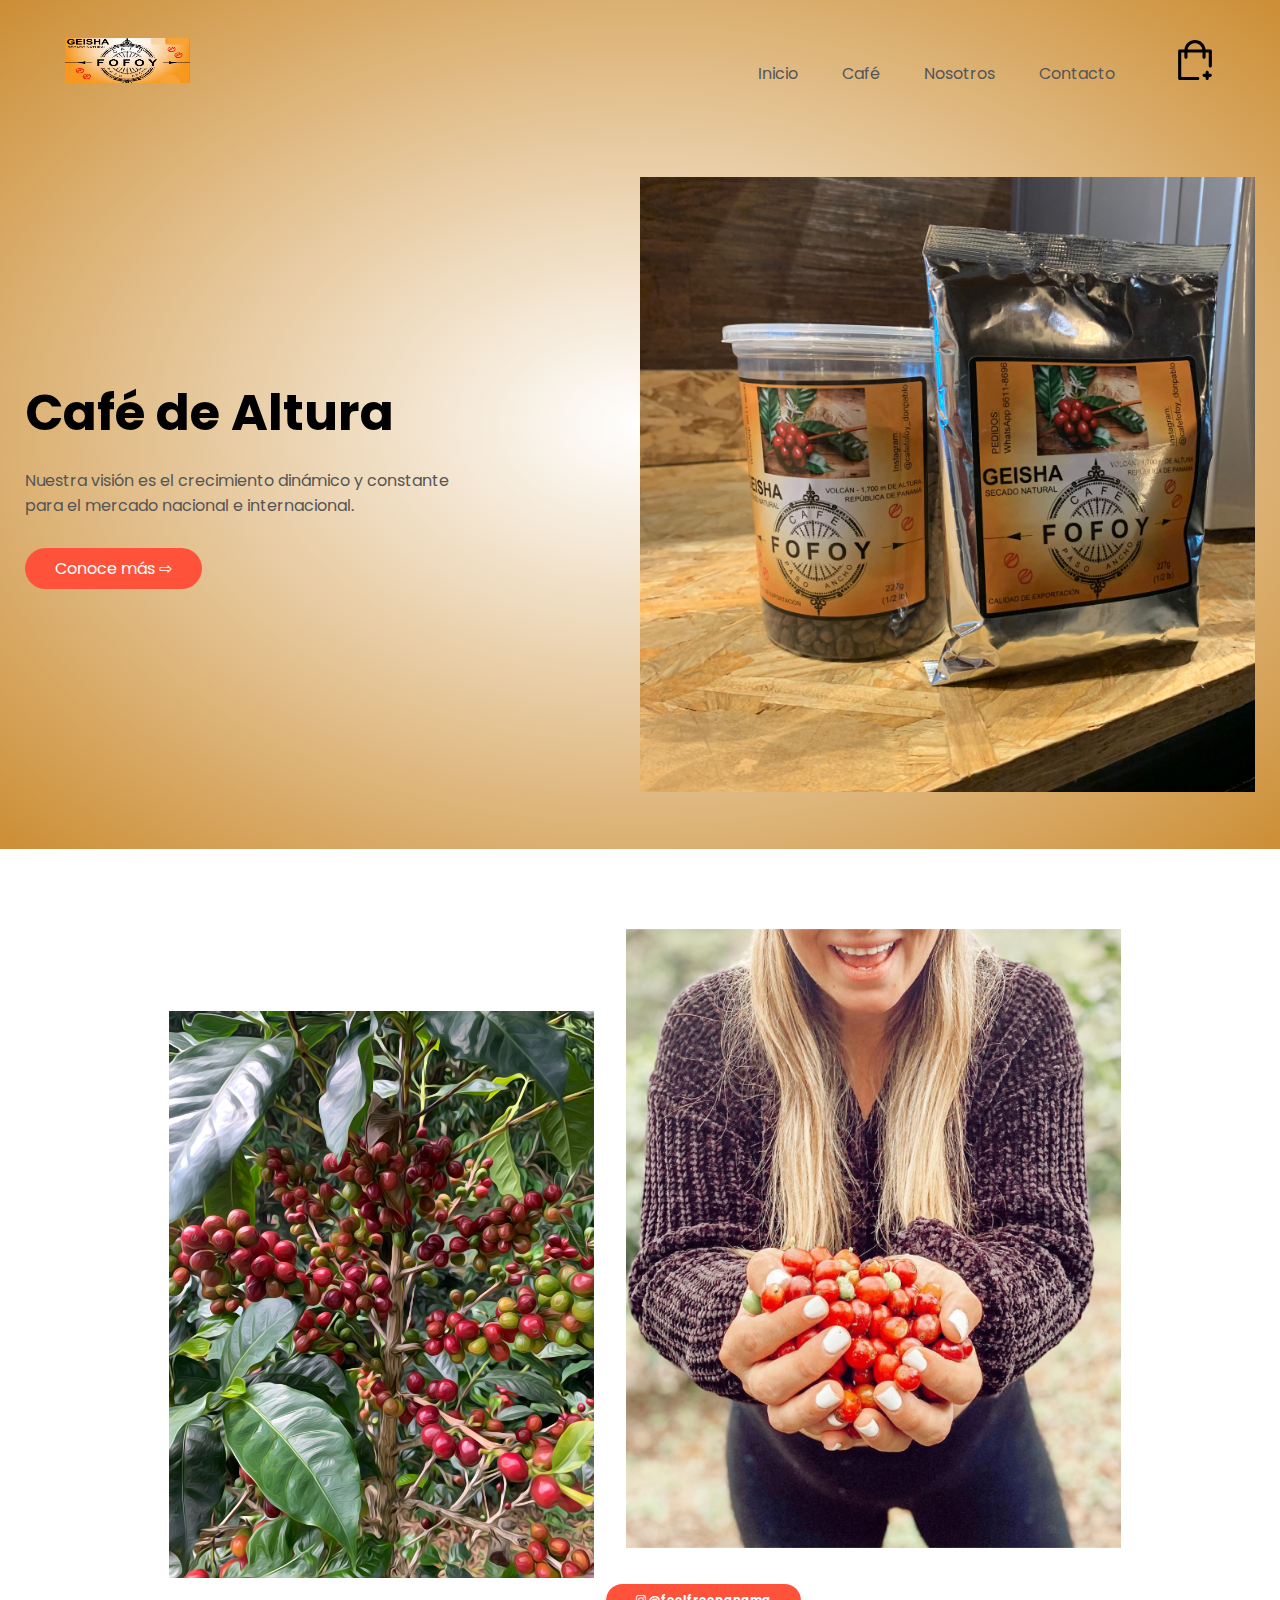
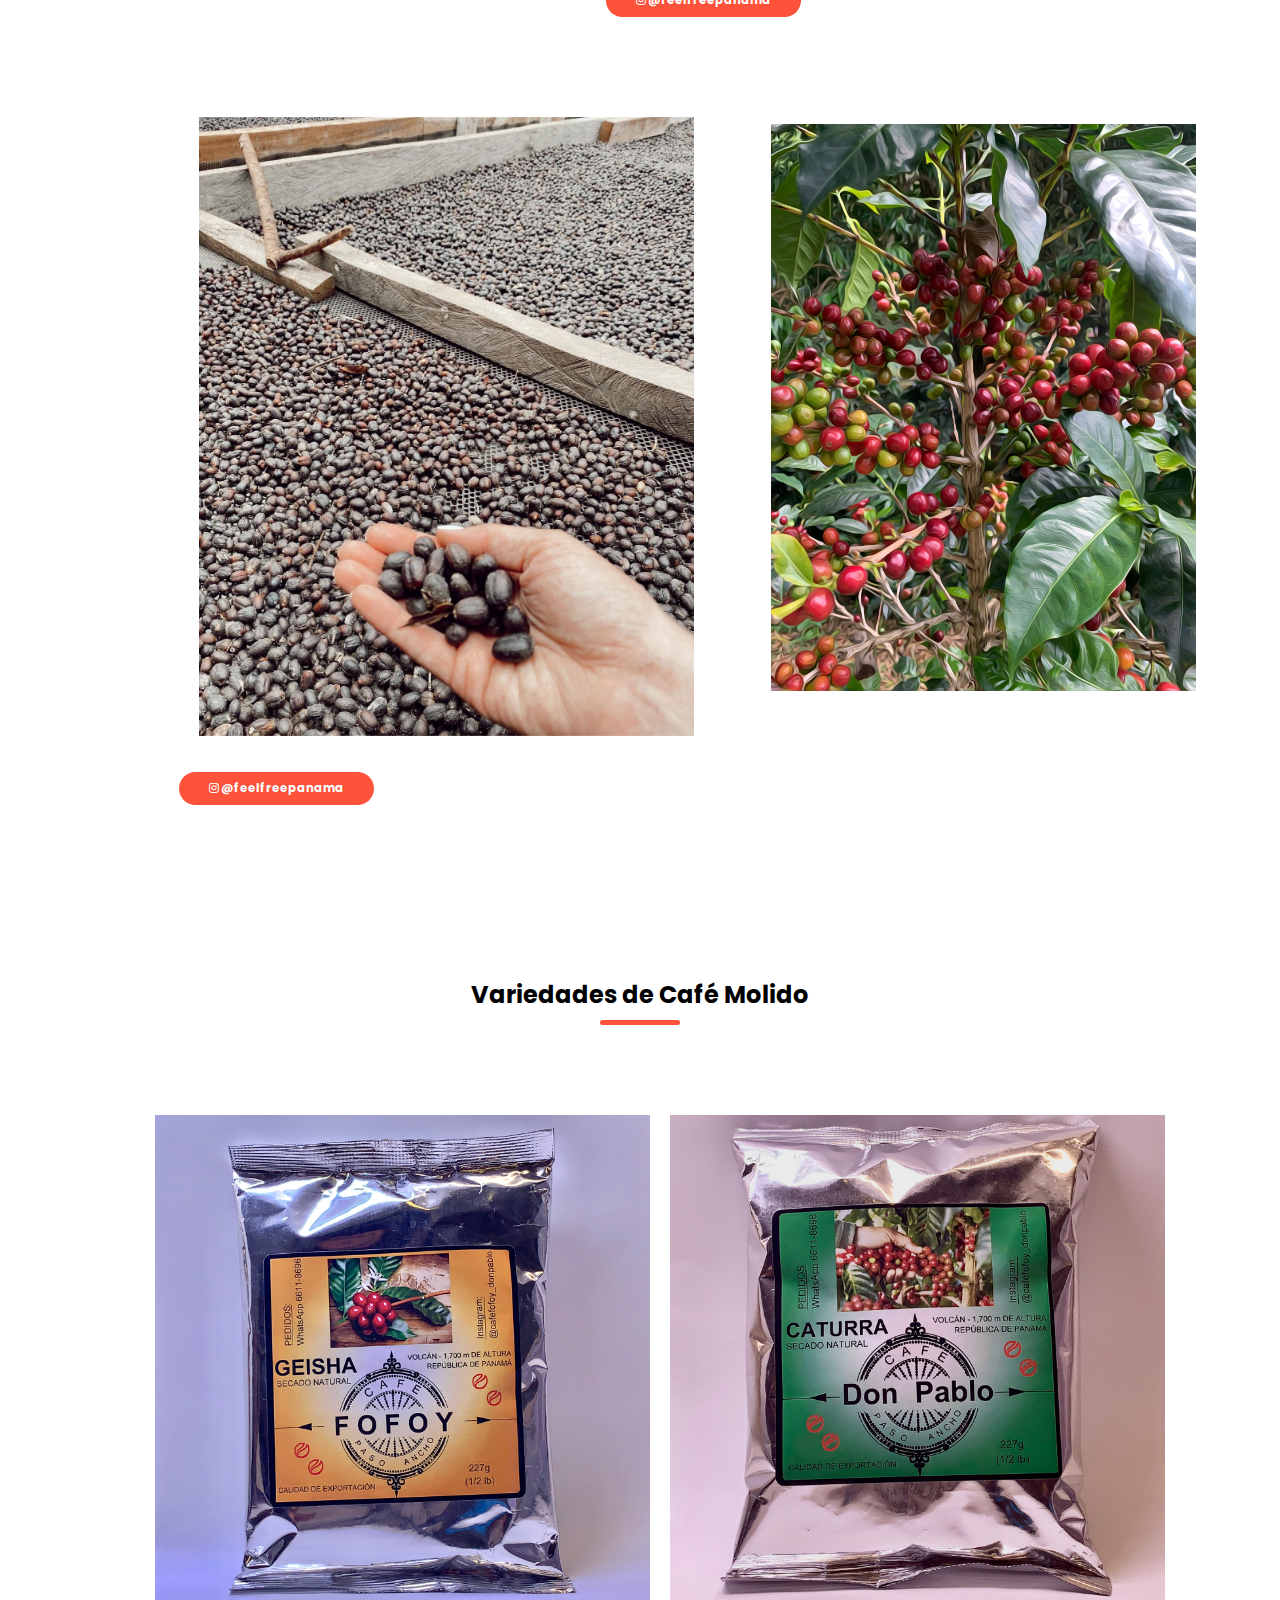
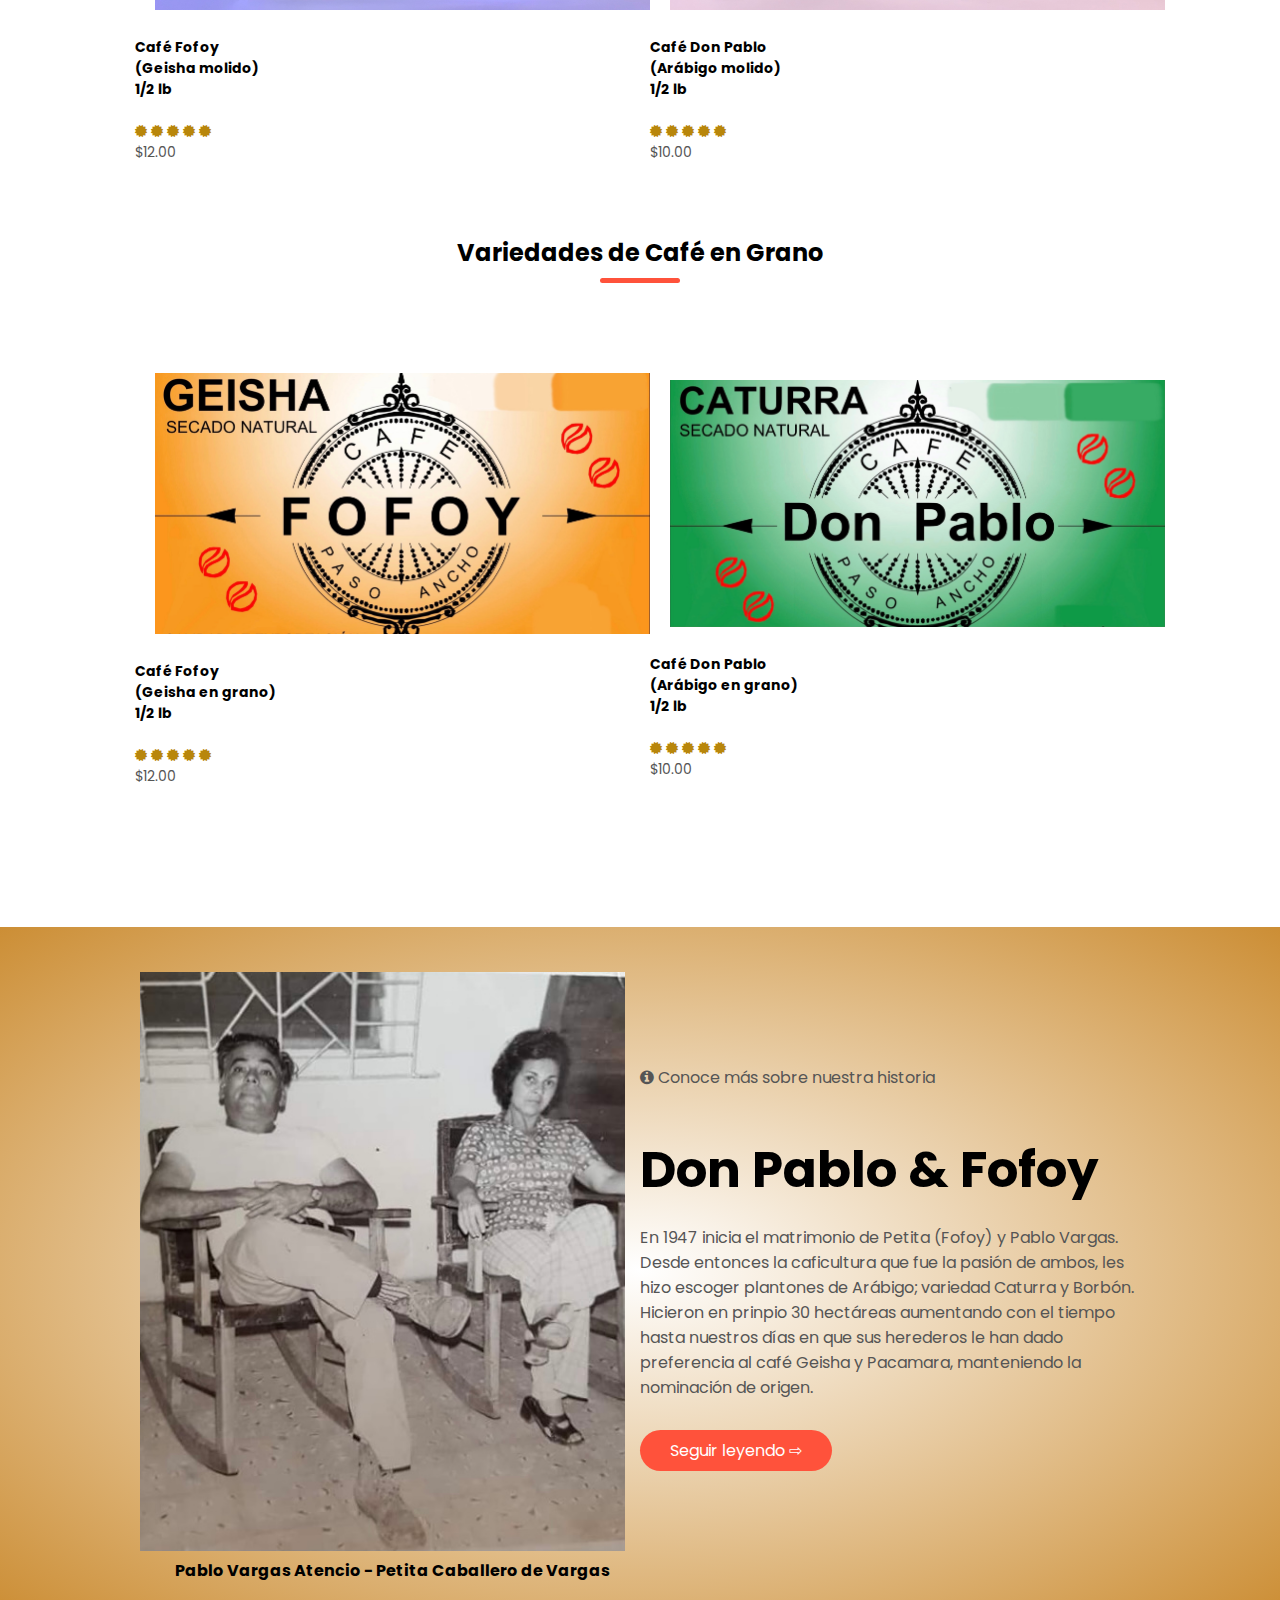
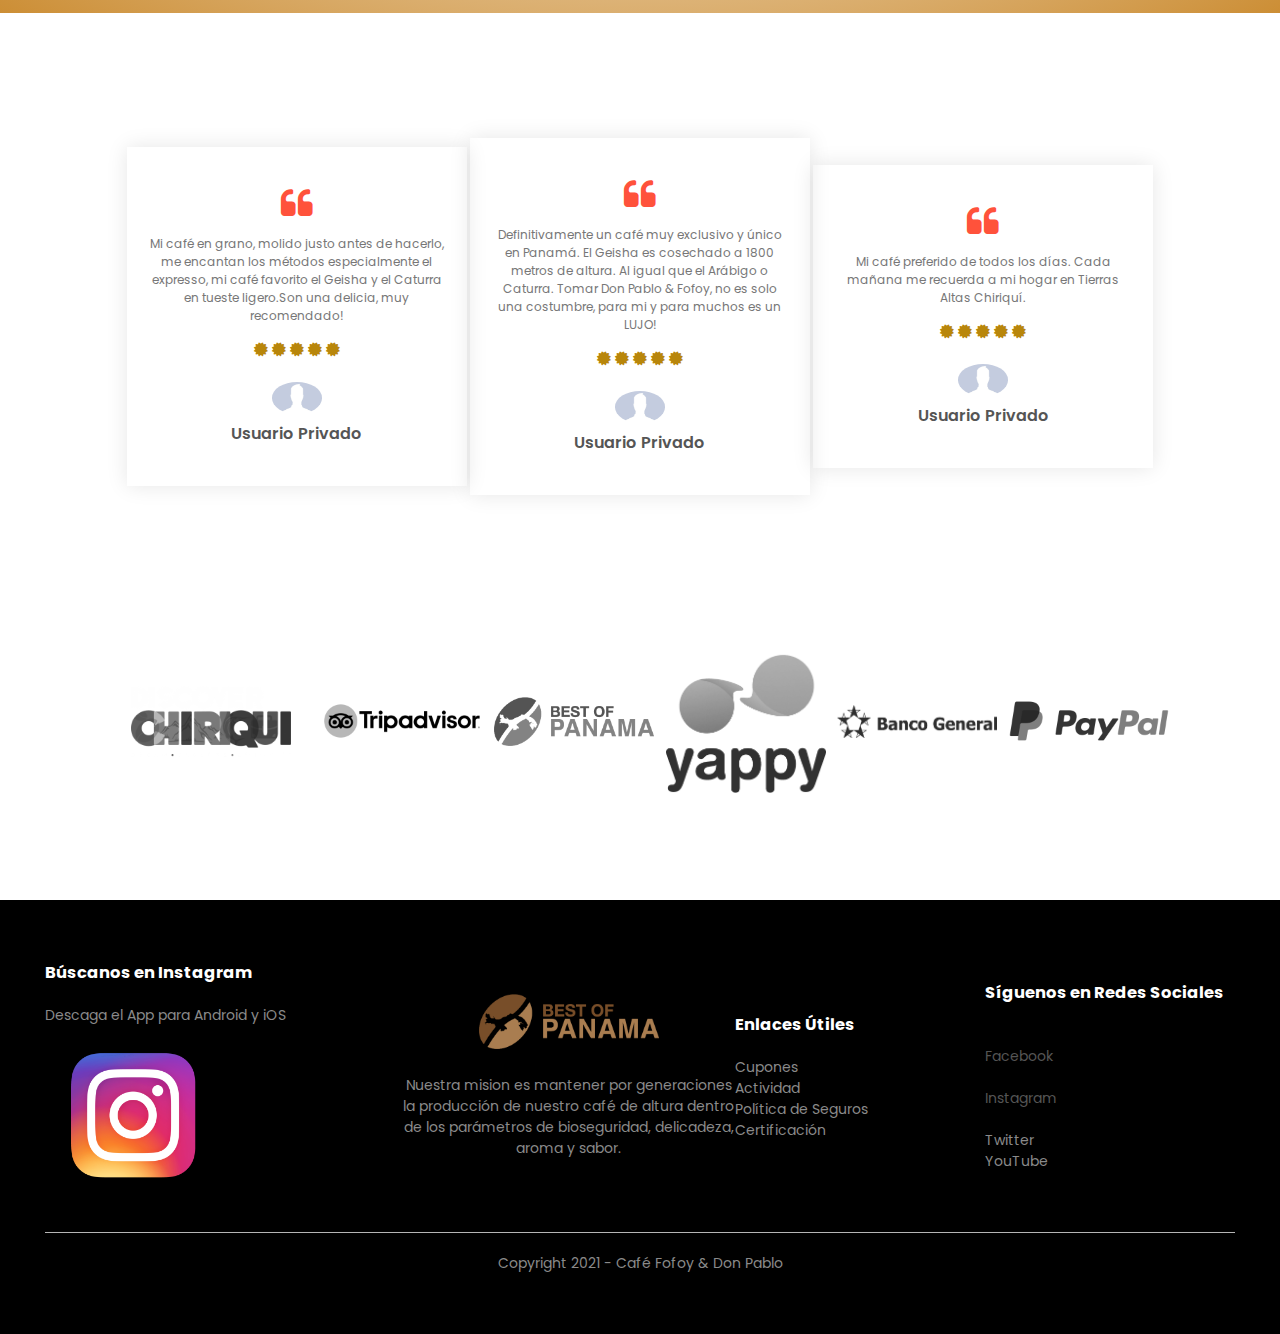
<file: index.html>
<!DOCTYPE html>
<html lang="es">
<head>
    <meta charset="UTF-8">
    <meta name="viewport" content="width=device-width, initial-scale=1.0">
    <title>Café Fofoy & Don Pablo | Secado Natural</title>
    <link rel="stylesheet" href="style.css">
    <link rel="preconnect" href="https://fonts.gstatic.com">
    <link rel="preconnect" href="https://fonts.gstatic.com">
    <link href="https://fonts.googleapis.com/css2?family=Poppins:wght@300;400;500;600;700&display=swap" rel="stylesheet">
    <link rel="stylesheet" href="https://stackpath.bootstrapcdn.com/font-awesome/4.7.0/css/font-awesome.min.css">
</head>
<body>


<div class="header">
    <div class="container">
        <div class="navbar">
            <div class="logo">
                <a href="index.html"><img src="images/logo fofoy.jpg" width="125px" height="45px"></a>
            </div>
            <nav>
                <ul id="MenuItems">
                    <li>
                        <a href="index.html">Inicio</a>
                        <a href="cafe.html">Café</a>
                        <a href="nosotros.html">Nosotros</a>
                        <a href="contacto.html">Contacto</a>
                    </li>
                </ul>
            </nav>
            <a href="cafe.html"><img src="images/cart.svg" width="40px" height="40px"></a>
            <img src="images/menu.png" width="30px" class="menu-icon" 
            onclick="menutoggle()">
        </div>
        <div class="row">
            <div class="col-2">
                <h1>Café de Altura</h1>
                <p>Nuestra visión es el crecimiento dinámico y constante <br> para el mercado nacional e internacional.</p>
                <a href="nosotros.html" class="btn">Conoce más &#8680;</a>
            </div>
            <div class="col-2">
                <img src="images/foto geisha molido y en grano.jpg" alt="">
            </div>
        </div>
    </div>
</div>

<!--------- featured categories --------->
    <div class="categories">
        <div class="small-container">
            <div class="row">
                <div class="col-3">
                    <img src="images/cafe distorcionado.JPG" alt="">
                </div>
                <div class="col-4">
                    <a href="https://www.instagram.com/feelfreepanama/"><img src="images/greta1.JPG" alt=""></a>
                    <a href="https://www.instagram.com/feelfreepanama/" class="btn"><h5><i class="fa fa-instagram" aria-hidden="true"></i> @feelfreepanama</h5></a>
                </div>
                <div class="col-4">
                    <a href="https://www.instagram.com/feelfreepanama/"><img src="images/mano greta.JPG" alt=""></a>
                    <a href="https://www.instagram.com/feelfreepanama/" class="btn"><h5><i class="fa fa-instagram" aria-hidden="true"></i> @feelfreepanama</h5></a>
                </div>
                <div class="col-3-1">
                    <img src="images/cafe distorcionado alreves.jpg" alt="">
                </div>
            </div>
        </div>
    </div>
<!--------- featured products --------->
    <div class="small-container">
        <h2 class="tittle">Variedades de Café Molido</h2>
        <div class="row">
            <div class="col-4">
                <a href="detalles-del-geisha.html"><img src="images/cafe geisha molido media libra.jpg" alt=""></a>
                <a href="detalles-del-geisha.html"><h4>Café Fofoy <br>(Geisha molido) <br>1/2 lb</h4></a>
                <div class="rating">
                    <i class="fa fa-certificate" style="color: darkgoldenrod;"></i>
                    <i class="fa fa-certificate" style="color: darkgoldenrod;"></i>
                    <i class="fa fa-certificate" style="color: darkgoldenrod;"></i>
                    <i class="fa fa-certificate" style="color: darkgoldenrod;"></i>
                    <i class="fa fa-certificate" style="color: darkgoldenrod;"></i>
                </div>
                <p>$12.00</p>
            </div>
            <div class="col-4">
                <a href="detalles-del-caturra.html"><img src="images/cafe caturra molido media libra.jpg" alt=""></a>
                <a href="detalles-del-caturra.html"><h4>Café Don Pablo <br>(Arábigo molido) <br>1/2 lb</h4></a>
                <div class="rating">
                    <i class="fa fa-certificate" style="color: darkgoldenrod;"></i>
                    <i class="fa fa-certificate" style="color: darkgoldenrod;"></i>
                    <i class="fa fa-certificate" style="color: darkgoldenrod;"></i>
                    <i class="fa fa-certificate" style="color: darkgoldenrod;"></i>
                    <i class="fa fa-certificate" style="color: darkgoldenrod;"></i>
                </div>
                <p>$10.00</p>
            </div>
        </div>
        <h2 class="tittle">Variedades de Café en Grano</h2>
        <div class="row">
            <div class="col-4">
                <a href="detalles-del-geisha.html"><img src="images/logo fofoy.jpg" alt=""></a>
                <a href="detalles-del-geisha.html"><h4>Café Fofoy <br>(Geisha en grano) <br>1/2 lb</h4></a>
                <div class="rating">
                    <i class="fa fa-certificate" style="color: darkgoldenrod;"></i>
                    <i class="fa fa-certificate" style="color: darkgoldenrod;"></i>
                    <i class="fa fa-certificate" style="color: darkgoldenrod;"></i>
                    <i class="fa fa-certificate" style="color: darkgoldenrod;"></i>
                    <i class="fa fa-certificate" style="color: darkgoldenrod;"></i>
                </div>
                <p>$12.00</p>
            </div>
            <div class="col-4">
                <a href="detalles-del-caturra.html"><img src="images/logo donpablo.jpg" alt=""></a>
                <a href="detalles-del-caturra.html"><h4>Café Don Pablo <br>(Arábigo en grano) <br>1/2 lb</h4></a>
                <div class="rating">
                    <i class="fa fa-certificate" style="color: darkgoldenrod;"></i>
                    <i class="fa fa-certificate" style="color: darkgoldenrod;"></i>
                    <i class="fa fa-certificate" style="color: darkgoldenrod;"></i>
                    <i class="fa fa-certificate" style="color: darkgoldenrod;"></i>
                    <i class="fa fa-certificate" style="color: darkgoldenrod;"></i>
                </div>
                <p>$10.00</p>
            </div>
    </div>
</div>
<!--------- offer --------->
    <div class="offer">
        <div class="small-container">
            <div class="row">
                <div class="col-2">
                    <img src="images/fofoy-donpablo.jpg" alt="geisha panama" class="offer-img"><h4>Pablo Vargas Atencio - Petita Caballero de Vargas</h4>
                </div>
                <div class="col-2">
                    <a href="nosotros.html"><p><i class="fa fa-info-circle" aria-hidden="true"></i> Conoce más sobre nuestra historia</p></a>
                    <h1>Don Pablo & Fofoy</h1>
                    <medium class="small">En 1947 inicia el matrimonio de Petita (Fofoy) y Pablo Vargas. Desde entonces la caficultura que fue la pasión de ambos, les hizo escoger plantones de Arábigo; variedad Caturra y Borbón. Hicieron en prinpio 30 hectáreas aumentando con el tiempo hasta nuestros días en que sus herederos le han dado preferencia al café Geisha y Pacamara, manteniendo la nominación de origen.</medium>
                    <br><a href="nosotros.html" class="btn">Seguir leyendo &#8680; </a>    
                </div>
            </div>
        </div>
    </div>

<!--------- testimonial --------->
    <div class="testimonial">
        <a href="contacto.html"><div class="small-container">
            <div class="row">
                <div class="col-3">
                    <i class="fa fa-quote-left"></i>
                    <p>Mi café en grano, molido justo antes de hacerlo, me encantan los métodos especialmente el expresso, mi café favorito el Geisha y el Caturra en tueste ligero.Son una delicia, muy recomendado!</p>
                    <div class="rating">
                        <i class="fa fa-certificate" style="color: darkgoldenrod;"></i>
                        <i class="fa fa-certificate" style="color: darkgoldenrod;"></i>
                        <i class="fa fa-certificate" style="color: darkgoldenrod;"></i>
                        <i class="fa fa-certificate" style="color: darkgoldenrod;"></i>
                        <i class="fa fa-certificate" style="color: darkgoldenrod;"></i>
                    </div>
                    <img src="images/usuario incognito.jpg" alt="">
                    <h3>Usuario Privado</h3>
                </div>
                <div class="col-3">
                    <i class="fa fa-quote-left"></i>
                    <p>Definitivamente un café muy exclusivo y único en Panamá. El Geisha es cosechado a 1800 metros de altura. Al igual que el Arábigo o Caturra. Tomar Don Pablo & Fofoy, no es solo una costumbre, para mi y para muchos es un LUJO!</p>
                    <div class="rating">
                        <i class="fa fa-certificate" style="color: darkgoldenrod;"></i>
                        <i class="fa fa-certificate" style="color: darkgoldenrod;"></i>
                        <i class="fa fa-certificate" style="color: darkgoldenrod;"></i>
                        <i class="fa fa-certificate" style="color: darkgoldenrod;"></i>
                        <i class="fa fa-certificate" style="color: darkgoldenrod;"></i>
                    </div>
                    <img src="images/usuario incognito.jpg" alt="">
                    <h3>Usuario Privado</h3>
                </div>
                <div class="col-3">
                    <i class="fa fa-quote-left";></i>
                    <p>Mi café preferido de todos los días. Cada mañana me recuerda a mi hogar en Tierras Altas Chiriquí.</p>
                    <div class="rating">
                        <i class="fa fa-certificate" style="color: darkgoldenrod;"></i>
                        <i class="fa fa-certificate" style="color: darkgoldenrod;"></i>
                        <i class="fa fa-certificate" style="color: darkgoldenrod;"></i>
                        <i class="fa fa-certificate" style="color: darkgoldenrod;"></i>
                        <i class="fa fa-certificate" style="color: darkgoldenrod;"></i>
                    </div>
                    <img src="images/usuario incognito.jpg" alt="">
                    <h3>Usuario Privado</h3>
                </div>
            </div>
        </div></a>
    </div>

<!--------- brands --------->
    <div class="brands">
        <div class="small-container">
            <div class="row">
                <div class="col-5">
                    <img src="images/logo chiriqui.png" alt="chiriqui">
                </div>
                <div class="col-5">
                    <a href="https://www.tripadvisor.es"><img src="images/logo tripadvisor.png" alt="tripadvisor"></a>
                </div>
                <div class="col-5">
                    <a href="https://auction.bestofpanama.org/en/"><img src="images/logo bop.png" alt="best of panama"></a>
                </div>
                <div class="col-5">
                    <a href="contacto.html"><img src="images/logo yappy.png" alt="yappy"></a>
                </div>
                <div class="col-5">
                    <a href="contacto.html"><img src="images/logo banco general.png" alt="banco general"></a>
                </div>
                <div class="col-5">
                    <a href="https://paypal.me/sebastiansantosx?locale.x=es_XC"><img src="images/logo paypal.png" alt="paypal"></a>
                </div>
            </div>
        </div>
    </div>

<!--------- footer --------->

<div class="footer">
    <div class="container">
        <div class="row">
            <div class="footer-col-1">
                <h3>Búscanos en Instagram</h3>
                <p>Descaga el App para Android y iOS</p>
                <div class="app-logo">
                    <a href="https://www.instagram.com/cafefofoydonpablo/"><img src="images/logo ig.png" alt=""></a>
                </div>
            </div>
            <div class="footer-col-2">
                <img src="images/logo bop.png" alt="">
                <p>Nuestra mision es mantener por generaciones la producción de nuestro café de altura dentro de los parámetros de bioseguridad, delicadeza, aroma y sabor.</p>
        </div>
        <div class="footer-col-3">
            <h3>Enlaces Útiles</h3>
            <ul>
                <li>Cupones</li>
                <li>Actividad</li>
                <li>Política de Seguros</li>
                <li>Certificación</li>
            </ul>
    </div>
    <div class="footer-col-4">
        <h3>Síguenos en Redes Sociales</h3>
            <ul>
                <a href="https://www.facebook.com/Café-Fofoy-Don-Pablo-113907193367969"><li>Facebook</li></a> 
                <a href="https://www.instagram.com/cafefofoydonpablo/"><li>Instagram</li></a>
                <li>Twitter</li>
                <li>YouTube</li>
            </ul>
        </div>
    </div>
    <hr>
    <p class="copyright">Copyright 2021 - Café Fofoy & Don Pablo</p>
</div>
</div>
<!--------- js for toggle menu --------->
<script>
    var MenuItems = document.getElementById("MenuItems");

    MenuItems.style.maxHeight = "0px";

    function menutoggle(){
        if(MenuItems.style.maxHeight == "0px")
        {
            MenuItems.style.maxHeight = "200px";
        }
        else
        {
            MenuItems.style.maxHeight = "0px";
        }
    }
    
</script>

</body>
</html>
</file>
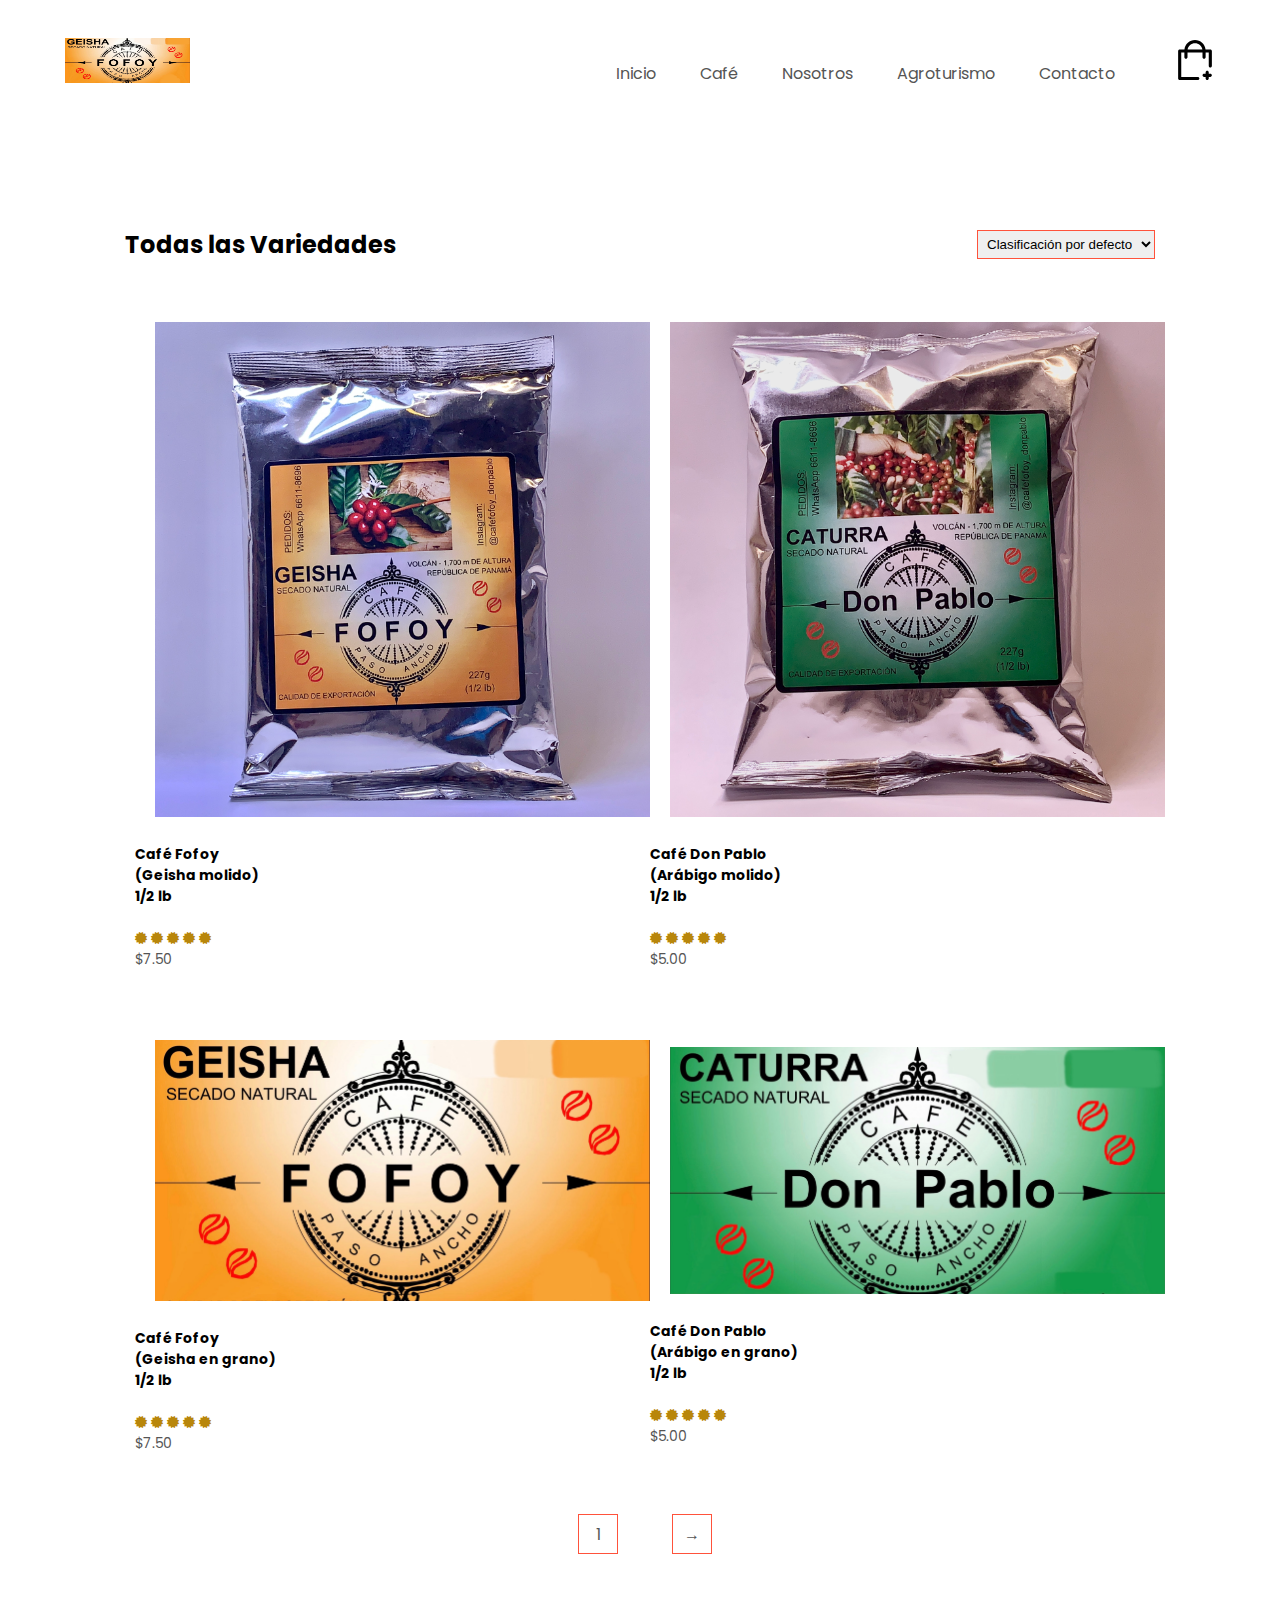
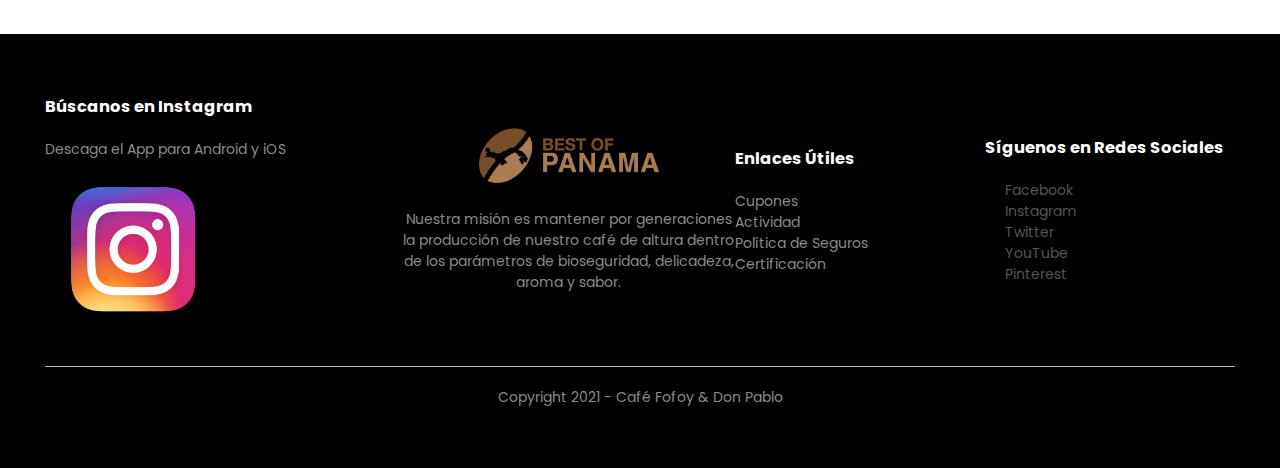
<file: cafe.html>
<!DOCTYPE html>
<html lang="es">
<head>
    <meta charset="UTF-8">
    <meta name="viewport" content="width=device-width, initial-scale=1.0">
    <title>Variedades de Café - Café Fofoy & Don Pablo</title>
    <link rel="stylesheet" href="style.css">
    <link rel="preconnect" href="https://fonts.gstatic.com">
    <link rel="preconnect" href="https://fonts.gstatic.com">
    <link href="https://fonts.googleapis.com/css2?family=Poppins:wght@300;400;500;600;700&display=swap" rel="stylesheet">
    <link rel="stylesheet" href="https://stackpath.bootstrapcdn.com/font-awesome/4.7.0/css/font-awesome.min.css">
</head>
<body>



    <div class="container">
        <div class="navbar">
            <div class="logo">
                <a href="index.html"><img src="images/logo fofoy.jpg" width="125px" height="45px"></a>
            </div>
            <nav>
                <ul id="MenuItems">
                    <li>
                        <a href="index.html">Inicio</a>
                        <a href="cafe.html">Café</a>
                        <a href="nosotros.html">Nosotros</a>
                        <a href="tours.html">Agroturismo</a>
                        <a href="contacto.html">Contacto</a>
                    </li>
                </ul>
            </nav>
            <a href="cafe.html"><img src="images/cart.svg" width="40px" height="40px"></a>
            <img src="images/menu.png" width="30px" class="menu-icon" 
            onclick="menutoggle()">
        </div>

    </div>

    <div class="small-container">
        
        <div class="row row-2">
            <h2>Todas las Variedades</h2>
            <select>
                <option>Clasificación por defecto</option>
                <option>Café molido</option>
                <option>Café en grano</option>
                <option>Variedad Geisha</option>
                <option>Variedad Arábigo</option>
            </select>
        </div>

        <div class="row">
            <div class="col-4">
                <a href="detalles-del-geisha.html"><img src="images/cafe geisha molido media libra.jpg" alt=""></a>
                <a href="detalles-del-geisha.html"><h4>Café Fofoy <br>(Geisha molido) <br>1/2 lb</h4></a>
                <div class="rating">
                    <i class="fa fa-certificate" style="color: darkgoldenrod;"></i>
                    <i class="fa fa-certificate" style="color: darkgoldenrod;"></i>
                    <i class="fa fa-certificate" style="color: darkgoldenrod;"></i>
                    <i class="fa fa-certificate" style="color: darkgoldenrod;"></i>
                    <i class="fa fa-certificate" style="color: darkgoldenrod;"></i>
                </div>
                <p>$7.50</p>
            </div>
            <div class="col-4">
                <a href="detalles-del-caturra.html"><img src="images/cafe caturra molido media libra.jpg" alt=""></a>
                <a href="detalles-del-caturra.html"><h4>Café Don Pablo <br>(Arábigo molido) <br>1/2 lb</h4></a>
                <div class="rating">
                    <i class="fa fa-certificate" style="color: darkgoldenrod;"></i>
                    <i class="fa fa-certificate" style="color: darkgoldenrod;"></i>
                    <i class="fa fa-certificate" style="color: darkgoldenrod;"></i>
                    <i class="fa fa-certificate" style="color: darkgoldenrod;"></i>
                    <i class="fa fa-certificate" style="color: darkgoldenrod;"></i>
                </div>
                <p>$5.00</p>
            </div>
        </div>
        
        <div class="row">
            <div class="col-4">
                <a href="detalles-del-geisha.html"><img src="images/logo fofoy.jpg" alt=""></a>
                <a href="detalles-del-geisha.html"><h4>Café Fofoy <br>(Geisha en grano) <br>1/2 lb</h4></a>
                <div class="rating">
                    <i class="fa fa-certificate" style="color: darkgoldenrod;"></i>
                    <i class="fa fa-certificate" style="color: darkgoldenrod;"></i>
                    <i class="fa fa-certificate" style="color: darkgoldenrod;"></i>
                    <i class="fa fa-certificate" style="color: darkgoldenrod;"></i>
                    <i class="fa fa-certificate" style="color: darkgoldenrod;"></i>
                </div>
                <p>$7.50</p>
            </div>
            <div class="col-4">
                <a href="detalles-del-caturra.html"><img src="images/logo donpablo.jpg" alt=""></a>
                <a href="detalles-del-caturra.html"><h4>Café Don Pablo <br>(Arábigo en grano) <br>1/2 lb</h4></a>
                <div class="rating">
                    <i class="fa fa-certificate" style="color: darkgoldenrod;"></i>
                    <i class="fa fa-certificate" style="color: darkgoldenrod;"></i>
                    <i class="fa fa-certificate" style="color: darkgoldenrod;"></i>
                    <i class="fa fa-certificate" style="color: darkgoldenrod;"></i>
                    <i class="fa fa-certificate" style="color: darkgoldenrod;"></i>
                </div>
                <p>$5.00</p>
            </div>
            <div class="page-btn"><a href="cafe.html">
                <span>1</span></a>
                <a href="nosotros.html"><span>&#8594;</span></a>
            </div>
    </div>
</div>
<!--------- footer --------->

<div class="footer">
    <div class="container">
        <div class="row">
            <div class="footer-col-1">
                <h3>Búscanos en Instagram</h3>
                <p>Descaga el App para Android y iOS</p>
                <div class="app-logo">
                    <a href="https://www.instagram.com/cafefofoydonpablo/" target="_blank"><img src="images/logo ig.png" alt=""></a>
                </div>
            </div>
            <div class="footer-col-2">
                <img src="images/logo bop.png" alt="">
                <p>Nuestra misión es mantener por generaciones la producción de nuestro café de altura dentro de los parámetros de bioseguridad, delicadeza, aroma y sabor.</p>
        </div>
        <div class="footer-col-3">
            <h3>Enlaces Útiles</h3>
            <ul>
                <li>Cupones</li>
                <li>Actividad</li>
                <li>Política de Seguros</li>
                <li>Certificación</li>
            </ul>
    </div>
    <div class="footer-col-4">
        <h3>Síguenos en Redes Sociales</h3>
            <ul>
                <li><a href="https://www.facebook.com/cafefofoydonpablo" target="_blank">Facebook</a></li> 
                <li><a href="https://www.instagram.com/cafefofoydonpablo/" target="_blank">Instagram</a></li>
                <li><a href="https://twitter.com/cafefofoy" target="_blank">Twitter</a></li> 
                <li><a href="https://www.youtube.com/channel/UCHxOCsdsMuBsdkwkx_2Dk0A" target="_blank">YouTube</a></li>
                <li><a href="https://www.pinterest.com/cafefofoydonpablo/_saved/" target="_blank">Pinterest</a></li>
            </ul>
        </div>
    </div>
    <hr>
    <p class="copyright">Copyright 2021 - Café Fofoy & Don Pablo</p>
</div>
</div>

<!--------- js for toggle menu --------->
<script>
    var MenuItems = document.getElementById("MenuItems");

    MenuItems.style.maxHeight = "0px";

    function menutoggle(){
        if(MenuItems.style.maxHeight == "0px")
        {
            MenuItems.style.maxHeight = "200px";
        }
        else
        {
            MenuItems.style.maxHeight = "0px";
        }
    }
    
</script>

</body>
</html>
</file>
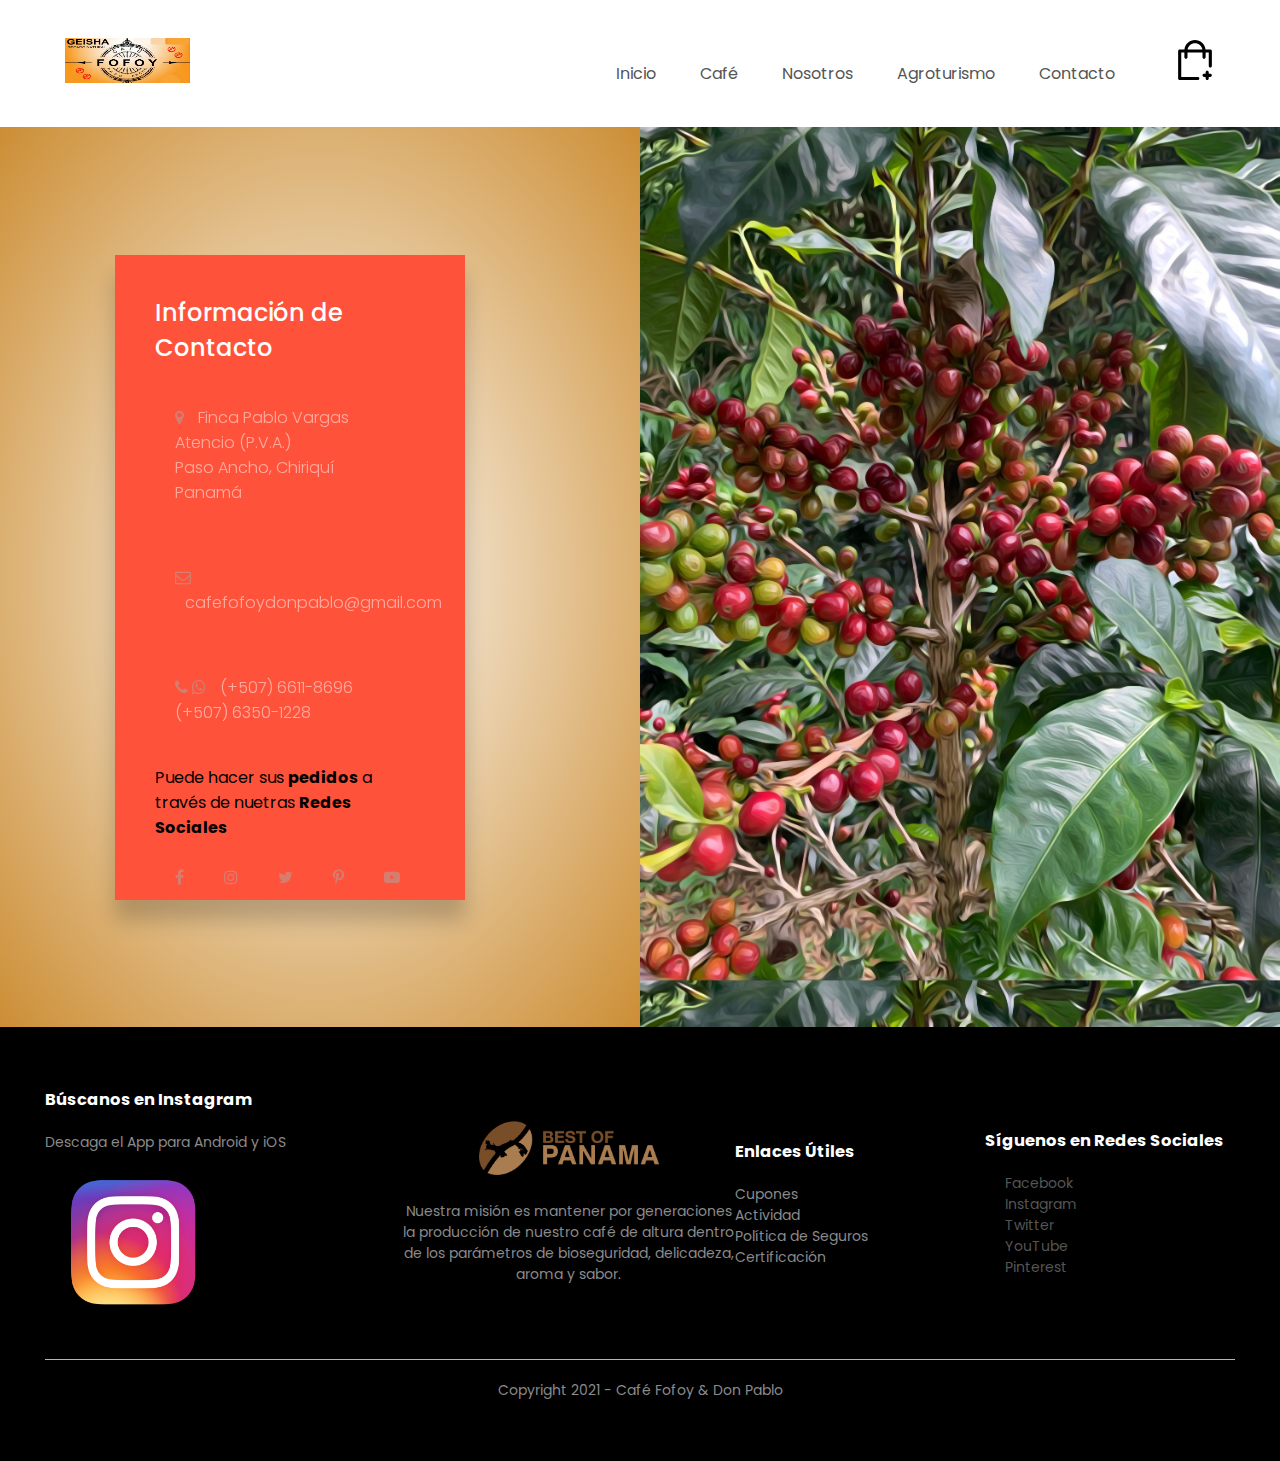
<file: contacto.html>
<!DOCTYPE html>
<html lang="es">
<head>
    <meta charset="UTF-8">
    <meta name="viewport" content="width=device-width, initial-scale=1.0">
    <title>Contacto - Café Fofoy & Don Pablo</title>
    <link rel="stylesheet" href="style.css">
    <link rel="preconnect" href="https://fonts.gstatic.com">
    <link rel="preconnect" href="https://fonts.gstatic.com">
    <link href="https://fonts.googleapis.com/css2?family=Poppins:wght@300;400;500;600;700&display=swap" rel="stylesheet">
    <link rel="stylesheet" href="https://stackpath.bootstrapcdn.com/font-awesome/4.7.0/css/font-awesome.min.css">
</head>
<body>



    <div class="container">
        <div class="navbar">
            <div class="logo">
                <a href="index.html"><img src="images/logo fofoy.jpg" width="125px" height="45px"></a>
            </div>
            <nav>
                <ul id="MenuItems">
                    <li>
                        <a href="index.html">Inicio</a>
                        <a href="cafe.html">Café</a>
                        <a href="nosotros.html">Nosotros</a>
                        <a href="tours.html">Agroturismo</a>
                        <a href="contacto.html">Contacto</a>
                    </li>
                </ul>
            </nav>
            <a href="cafe.html"><img src="images/cart.svg" width="40px" height="40px"></a>
            <img src="images/menu.png" width="30px" class="menu-icon" 
            onclick="menutoggle()">
        </div>
    </div>

<!--------- contact-info --------->

<section>
        <div class="container">
            <div class="contactinfo">
                <div>
                    <h2>Información de Contacto</h2>
                    <ul class="info">
                        <li>
                            <a href="https://www.google.com/maps/place/Manzana+040512+4-4,+Nueva+California/@8.8231238,-82.628214,407m/data=!3m1!1e3!4m8!1m2!2m1!1s04027+Paso+Ancho,+Volcán!3m4!1s0x8fa5c13de90c27d9:0xc074d3ad3130d490!8m2!3d8.8236407!4d-82.6278875"><span><i class="fa fa-map-marker" aria-hidden="true"></i></span>
                            <span>Finca Pablo Vargas Atencio (P.V.A.) <br>
                                Paso Ancho, Chiriquí <br>
                                Panamá</span></a>
                        </li></a>
                        <li>
                            <a href="mailto:cafefofoydonpablo@gmail.com"><span><i class="fa fa-envelope-o" aria-hidden="true"></i></span>
                            <span>cafefofoydonpablo@gmail.com</span></a>
                        </li>
                        <li>
                            <a href="https://wa.me/50763501228/?text=%20Buenas!%20Cuales%20son%20sus%20variedades%20de%20café?"><span><i class="fa fa-phone" aria-hidden="true"></i>
                                <i class="fa fa-whatsapp" aria-hidden="true"></i></span>
                            <span>(+507) 6611-8696 <br>
                                (+507) 6350-1228</span></a>
                        </li>
                    </ul>
                </div>
                <h8>Puede hacer sus <strong>pedidos</strong> a través de nuetras <strong>Redes Sociales</strong></h8><br> 
                <ul class="sci">
                    <li><a href="https://www.facebook.com/cafefofoydonpablo" target="_blank"><i class="fa fa-facebook" aria-hidden="true"></i></a></li> 
                    <li><a href="https://www.instagram.com/cafefofoydonpablo/" target="_blank"><i class="fa fa-instagram" aria-hidden="true"></i></a></li>
                    <li><a href="https://twitter.com/cafefofoy" target="_blank"><i class="fa fa-twitter" aria-hidden="true"></i></a></li>
                    <li><a href="https://www.pinterest.com/cafefofoydonpablo/_saved/" target="_blank"><i class="fa fa-pinterest-p" aria-hidden="true"></i></a></li>
                    <li><a href="https://www.youtube.com/channel/UCHxOCsdsMuBsdkwkx_2Dk0A" target="_blank"><i class="fa fa-youtube-play" aria-hidden="true"></i></a></li>
                </ul>
            </div>
        </div>
</section>

<!--------- footer --------->

<div class="footer">
    <div class="container">
        <div class="row">
            <div class="footer-col-1">
                <h3>Búscanos en Instagram</h3>
                <p>Descaga el App para Android y iOS</p>
                <div class="app-logo">
                    <a href="https://www.instagram.com/cafefofoydonpablo/" target="_blank"><img src="images/logo ig.png" alt=""></a>
                </div>
            </div>
            <div class="footer-col-2">
                <img src="images/logo bop.png" alt="">
                <p>Nuestra misión es mantener por generaciones la producción de nuestro café de altura dentro de los parámetros de bioseguridad, delicadeza, aroma y sabor.</p>
        </div>
        <div class="footer-col-3">
            <h3>Enlaces Útiles</h3>
            <ul>
                <li>Cupones</li>
                <li>Actividad</li>
                <li>Política de Seguros</li>
                <li>Certificación</li>
            </ul>
    </div>
    <div class="footer-col-4">
        <h3>Síguenos en Redes Sociales</h3>
            <ul>
                <li><a href="https://www.facebook.com/cafefofoydonpablo" target="_blank">Facebook</a></li> 
                <li><a href="https://www.instagram.com/cafefofoydonpablo/" target="_blank">Instagram</a></li>
                <li><a href="https://twitter.com/cafefofoy" target="_blank">Twitter</a></li> 
                <li><a href="https://www.youtube.com/channel/UCHxOCsdsMuBsdkwkx_2Dk0A" target="_blank">YouTube</a></li>
                <li><a href="https://www.pinterest.com/cafefofoydonpablo/_saved/" target="_blank">Pinterest</a></li>
            </ul>
        </div>
    </div>
    <hr>
    <p class="copyright">Copyright 2021 - Café Fofoy & Don Pablo</p>
</div>
</div>

<!--------- js for toggle menu --------->

<script>
    var MenuItems = document.getElementById("MenuItems");

    MenuItems.style.maxHeight = "0px";

    function menutoggle(){
        if(MenuItems.style.maxHeight == "0px")
        {
            MenuItems.style.maxHeight = "200px";
        }
        else
        {
            MenuItems.style.maxHeight = "0px";
        }
    }
    
</script>

</body>
</html>
</file>
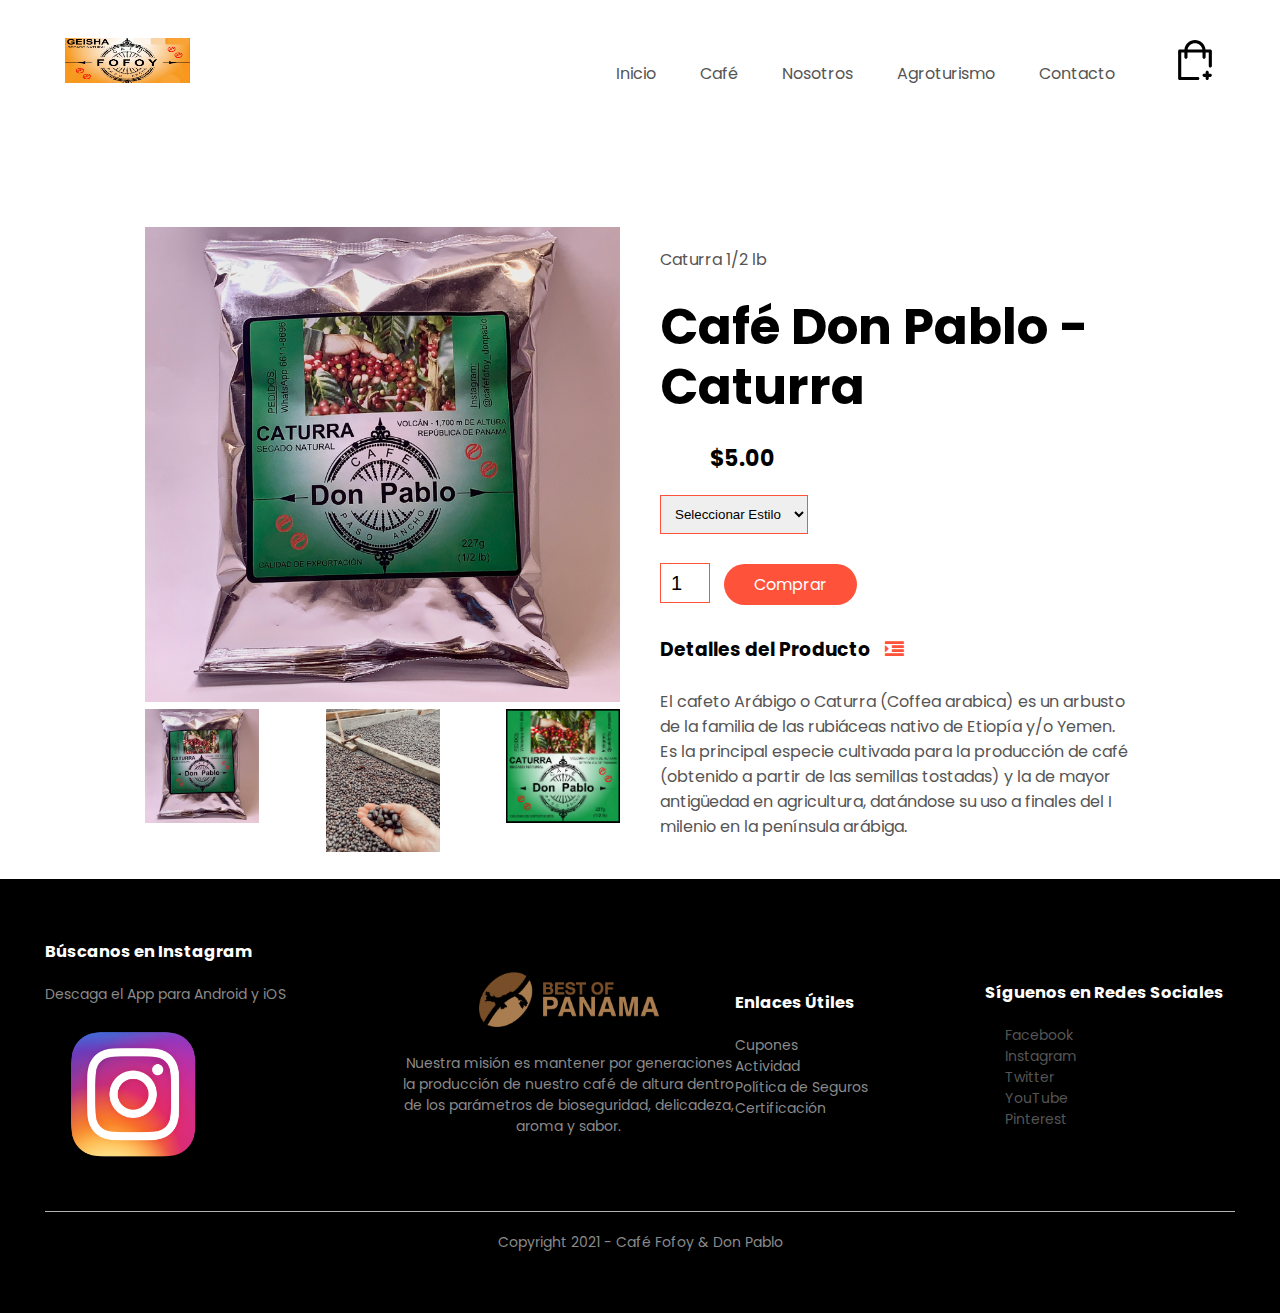
<file: detalles-del-caturra.html>
<!DOCTYPE html>
<html lang="es">
<head>
    <meta charset="UTF-8">
    <meta name="viewport" content="width=device-width, initial-scale=1.0">
    <title>Detalles de Don Pablo - Café Fofoy & Don Pablo</title>
    <link rel="stylesheet" href="style.css">
    <link rel="preconnect" href="https://fonts.gstatic.com">
    <link rel="preconnect" href="https://fonts.gstatic.com">
    <link href="https://fonts.googleapis.com/css2?family=Poppins:wght@300;400;500;600;700&display=swap" rel="stylesheet">
    <link rel="stylesheet" href="https://stackpath.bootstrapcdn.com/font-awesome/4.7.0/css/font-awesome.min.css">
</head>
<body>



    <div class="container">
        <div class="navbar">
            <div class="logo">
                <a href="index.html"><img src="images/logo fofoy.jpg" width="125px" height="45px"></a>
            </div>
            <nav>
                <ul id="MenuItems">
                    <li>
                        <a href="index.html">Inicio</a>
                        <a href="cafe.html">Café</a>
                        <a href="nosotros.html">Nosotros</a>
                        <a href="tours.html">Agroturismo</a>
                        <a href="contacto.html">Contacto</a>
                    </li>
                </ul>
            </nav>
            <a href="cafe.html"><img src="images/cart.svg" width="40px" height="40px"></a>
            <img src="images/menu.png" width="30px" class="menu-icon" 
            onclick="menutoggle()">
        </div>
    </div>

<!--------- single product details --------->

    <div class="small-container single-product">
        <div class="row">
            <div class="col-2">
                <img src="images/cafe caturra molido media libra.jpg" width="100%" id="ProductImg">

                <div class="small-img-row">
                    <div class="small-img-col">
                        <img src="images/cafe caturra molido media libra.jpg" width="100%" class="small-img">
                    </div>
                    <div class="small-img-col">
                        <img src="images/mano greta.JPG" width="100%" class="small-img">
                    </div>
                    <div class="small-img-col">
                        <img src="images/etiqueta donpablo.jpg" width="100%" class="small-img">
                    </div>
                </div>

            </div>
            <div class="col-2">
                <p>Caturra 1/2 lb</p>
                <h1>Café Don Pablo - Caturra</h1>
                <h4>$5.00</h4>
                <select>
                    <option>Seleccionar Estilo</option>
                    <option>Molido</option>
                    <option>En Grano</option>
                </select>
                <input type="number" value="1">
                <a href="contacto.html" class="btn">Comprar</a>

                <h3>Detalles del Producto <i class="fa fa-indent"></i></h3>
                <br>
                <p>El cafeto Arábigo o Caturra (Coffea arabica) es un arbusto de la familia de las rubiáceas nativo de Etiopía y/o Yemen. <br>Es la principal especie cultivada para la producción de café (obtenido a partir de las semillas tostadas) y la de mayor antigüedad en agricultura, datándose su uso a finales del I milenio en la península arábiga.</p>

            </div>
        </div>
    </div>


<!--------- footer --------->

<div class="footer">
    <div class="container">
        <div class="row">
            <div class="footer-col-1">
                <h3>Búscanos en Instagram</h3>
                <p>Descaga el App para Android y iOS</p>
                <div class="app-logo">
                    <a href="https://www.instagram.com/cafefofoydonpablo/" target="_blank"><img src="images/logo ig.png" alt=""></a>
                </div>
            </div>
            <div class="footer-col-2">
                <img src="images/logo bop.png" alt="">
                <p>Nuestra misión es mantener por generaciones la producción de nuestro café de altura dentro de los parámetros de bioseguridad, delicadeza, aroma y sabor.</p>
        </div>
        <div class="footer-col-3">
            <h3>Enlaces Útiles</h3>
            <ul>
                <li>Cupones</li>
                <li>Actividad</li>
                <li>Política de Seguros</li>
                <li>Certificación</li>
            </ul>
    </div>
    <div class="footer-col-4">
        <h3>Síguenos en Redes Sociales</h3>
            <ul>
                <li><a href="https://www.facebook.com/cafefofoydonpablo" target="_blank">Facebook</a></li> 
                <li><a href="https://www.instagram.com/cafefofoydonpablo/" target="_blank">Instagram</a></li>
                <li><a href="https://twitter.com/cafefofoy" target="_blank">Twitter</a></li> 
                <li><a href="https://www.youtube.com/channel/UCHxOCsdsMuBsdkwkx_2Dk0A" target="_blank">YouTube</a></li>
                <li><a href="https://www.pinterest.com/cafefofoydonpablo/_saved/" target="_blank">Pinterest</a></li>
            </ul>
        </div>
    </div>
    <hr>
    <p class="copyright">Copyright 2021 - Café Fofoy & Don Pablo</p>
</div>
</div>

<!--------- js for toggle menu --------->
<script>
    var MenuItems = document.getElementById("MenuItems");

    MenuItems.style.maxHeight = "0px";

    function menutoggle(){
        if(MenuItems.style.maxHeight == "0px")
        {
            MenuItems.style.maxHeight = "200px";
        }
        else
        {
            MenuItems.style.maxHeight = "0px";
        }
    }
    
</script>

<!--------- js for product gallery --------->

<script>
    var ProductImg = document.getElementById("ProductImg");
    var SmallImg = document.getElementsByClassName("small-img");

        SmallImg[0].onclick = function()
         {
            ProductImg.src = SmallImg[0].src;
         }
         SmallImg[1].onclick = function()
         {
            ProductImg.src = SmallImg[1].src;
         }
         SmallImg[2].onclick = function()
         {
            ProductImg.src = SmallImg[2].src;
         }
         SmallImg[3].onclick = function()
         {
            ProductImg.src = SmallImg[3].src;
         }


</script>

</body>
</html>
</file>
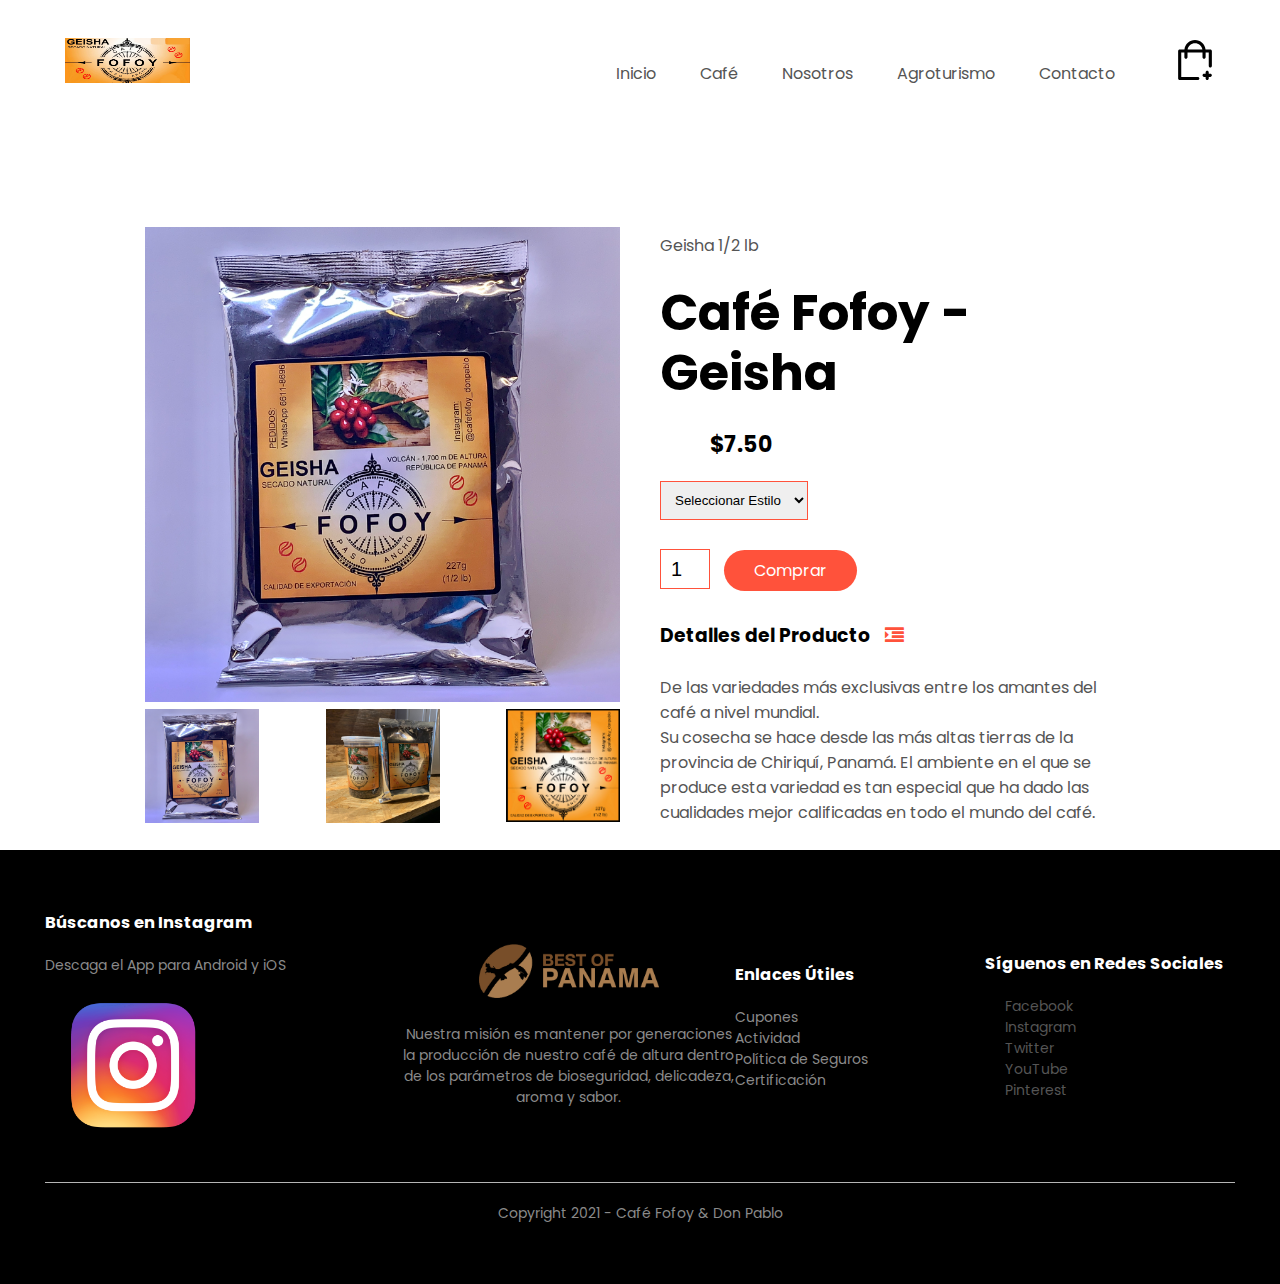
<file: detalles-del-geisha.html>
<!DOCTYPE html>
<html lang="es">
<head>
    <meta charset="UTF-8">
    <meta name="viewport" content="width=device-width, initial-scale=1.0">
    <title>Detalles de Fofoy - Café Fofoy & Don Pablo</title>
    <link rel="stylesheet" href="style.css">
    <link rel="preconnect" href="https://fonts.gstatic.com">
    <link rel="preconnect" href="https://fonts.gstatic.com">
    <link href="https://fonts.googleapis.com/css2?family=Poppins:wght@300;400;500;600;700&display=swap" rel="stylesheet">
    <link rel="stylesheet" href="https://stackpath.bootstrapcdn.com/font-awesome/4.7.0/css/font-awesome.min.css">
</head>
<body>



    <div class="container">
        <div class="navbar">
            <div class="logo">
                <a href="index.html"><img src="images/logo fofoy.jpg" width="125px" height="45px"></a>
            </div>
            <nav>
                <ul id="MenuItems">
                    <li>
                        <a href="index.html">Inicio</a>
                        <a href="cafe.html">Café</a>
                        <a href="nosotros.html">Nosotros</a>
                        <a href="tours.html">Agroturismo</a>
                        <a href="contacto.html">Contacto</a>
                    </li>
                </ul>
            </nav>
            <a href="cafe.html"><img src="images/cart.svg" width="40px" height="40px"></a>
            <img src="images/menu.png" width="30px" class="menu-icon" 
            onclick="menutoggle()">
        </div>
    </div>

<!--------- single product details --------->

    <div class="small-container single-product">
        <div class="row">
            <div class="col-2">
                <img src="images/cafe geisha molido media libra.jpg" width="100%" id="ProductImg">

                <div class="small-img-row">
                    <div class="small-img-col">
                        <img src="images/cafe geisha molido media libra.jpg" width="100%" class="small-img">
                    </div>
                    <div class="small-img-col">
                        <img src="images/foto geisha molido y en grano.jpg" width="100%" class="small-img">
                    </div>
                    <div class="small-img-col">
                        <img src="images/etiqueta fofoy.jpg" width="100%" class="small-img">
                    </div>
                </div>

            </div>
            <div class="col-2">
                <p>Geisha 1/2 lb</p>
                <h1>Café Fofoy - Geisha</h1>
                <h4>$7.50</h4>
                <select>
                    <option>Seleccionar Estilo</option>
                    <option>Molido</option>
                    <option>En Grano</option>
                </select>
                <input type="number" value="1">
                <a href="contacto.html" class="btn">Comprar</a>
            
                <h3>Detalles del Producto <i class="fa fa-indent"></i></h3>
                <br>
                <p>De las variedades más exclusivas entre los amantes del café a nivel mundial. <br>Su cosecha se hace desde las más altas tierras de la provincia de Chiriquí, Panamá. El ambiente en el que se produce esta variedad es tan especial que ha dado las cualidades mejor calificadas en todo el mundo del café.</p>

            </div>
        </div>
    </div>

<!--------- footer --------->

<div class="footer">
    <div class="container">
        <div class="row">
            <div class="footer-col-1">
                <h3>Búscanos en Instagram</h3>
                <p>Descaga el App para Android y iOS</p>
                <div class="app-logo">
                    <a href="https://www.instagram.com/cafefofoydonpablo/" target="_blank"><img src="images/logo ig.png" alt=""></a>
                </div>
            </div>
            <div class="footer-col-2">
                <img src="images/logo bop.png" alt="">
                <p>Nuestra misión es mantener por generaciones la producción de nuestro café de altura dentro de los parámetros de bioseguridad, delicadeza, aroma y sabor.</p>
        </div>
        <div class="footer-col-3">
            <h3>Enlaces Útiles</h3>
            <ul>
                <li>Cupones</li>
                <li>Actividad</li>
                <li>Política de Seguros</li>
                <li>Certificación</li>
            </ul>
    </div>
    <div class="footer-col-4">
        <h3>Síguenos en Redes Sociales</h3>
            <ul>
                <li><a href="https://www.facebook.com/cafefofoydonpablo" target="_blank">Facebook</a></li> 
                <li><a href="https://www.instagram.com/cafefofoydonpablo/" target="_blank">Instagram</a></li>
                <li><a href="https://twitter.com/cafefofoy" target="_blank">Twitter</a></li> 
                <li><a href="https://www.youtube.com/channel/UCHxOCsdsMuBsdkwkx_2Dk0A" target="_blank">YouTube</a></li>
                <li><a href="https://www.pinterest.com/cafefofoydonpablo/_saved/" target="_blank">Pinterest</a></li>
            </ul>
        </div>
    </div>
    <hr>
    <p class="copyright">Copyright 2021 - Café Fofoy & Don Pablo</p>
</div>
</div>

<!--------- js for toggle menu --------->
<script>
    var MenuItems = document.getElementById("MenuItems");

    MenuItems.style.maxHeight = "0px";

    function menutoggle(){
        if(MenuItems.style.maxHeight == "0px")
        {
            MenuItems.style.maxHeight = "200px";
        }
        else
        {
            MenuItems.style.maxHeight = "0px";
        }
    }
    
</script>

<!--------- js for product gallery --------->

<script>
    var ProductImg = document.getElementById("ProductImg");
    var SmallImg = document.getElementsByClassName("small-img");

        SmallImg[0].onclick = function()
         {
            ProductImg.src = SmallImg[0].src;
         }
         SmallImg[1].onclick = function()
         {
            ProductImg.src = SmallImg[1].src;
         }
         SmallImg[2].onclick = function()
         {
            ProductImg.src = SmallImg[2].src;
         }
         SmallImg[3].onclick = function()
         {
            ProductImg.src = SmallImg[3].src;
         }


</script>

</body>
</html>
</file>
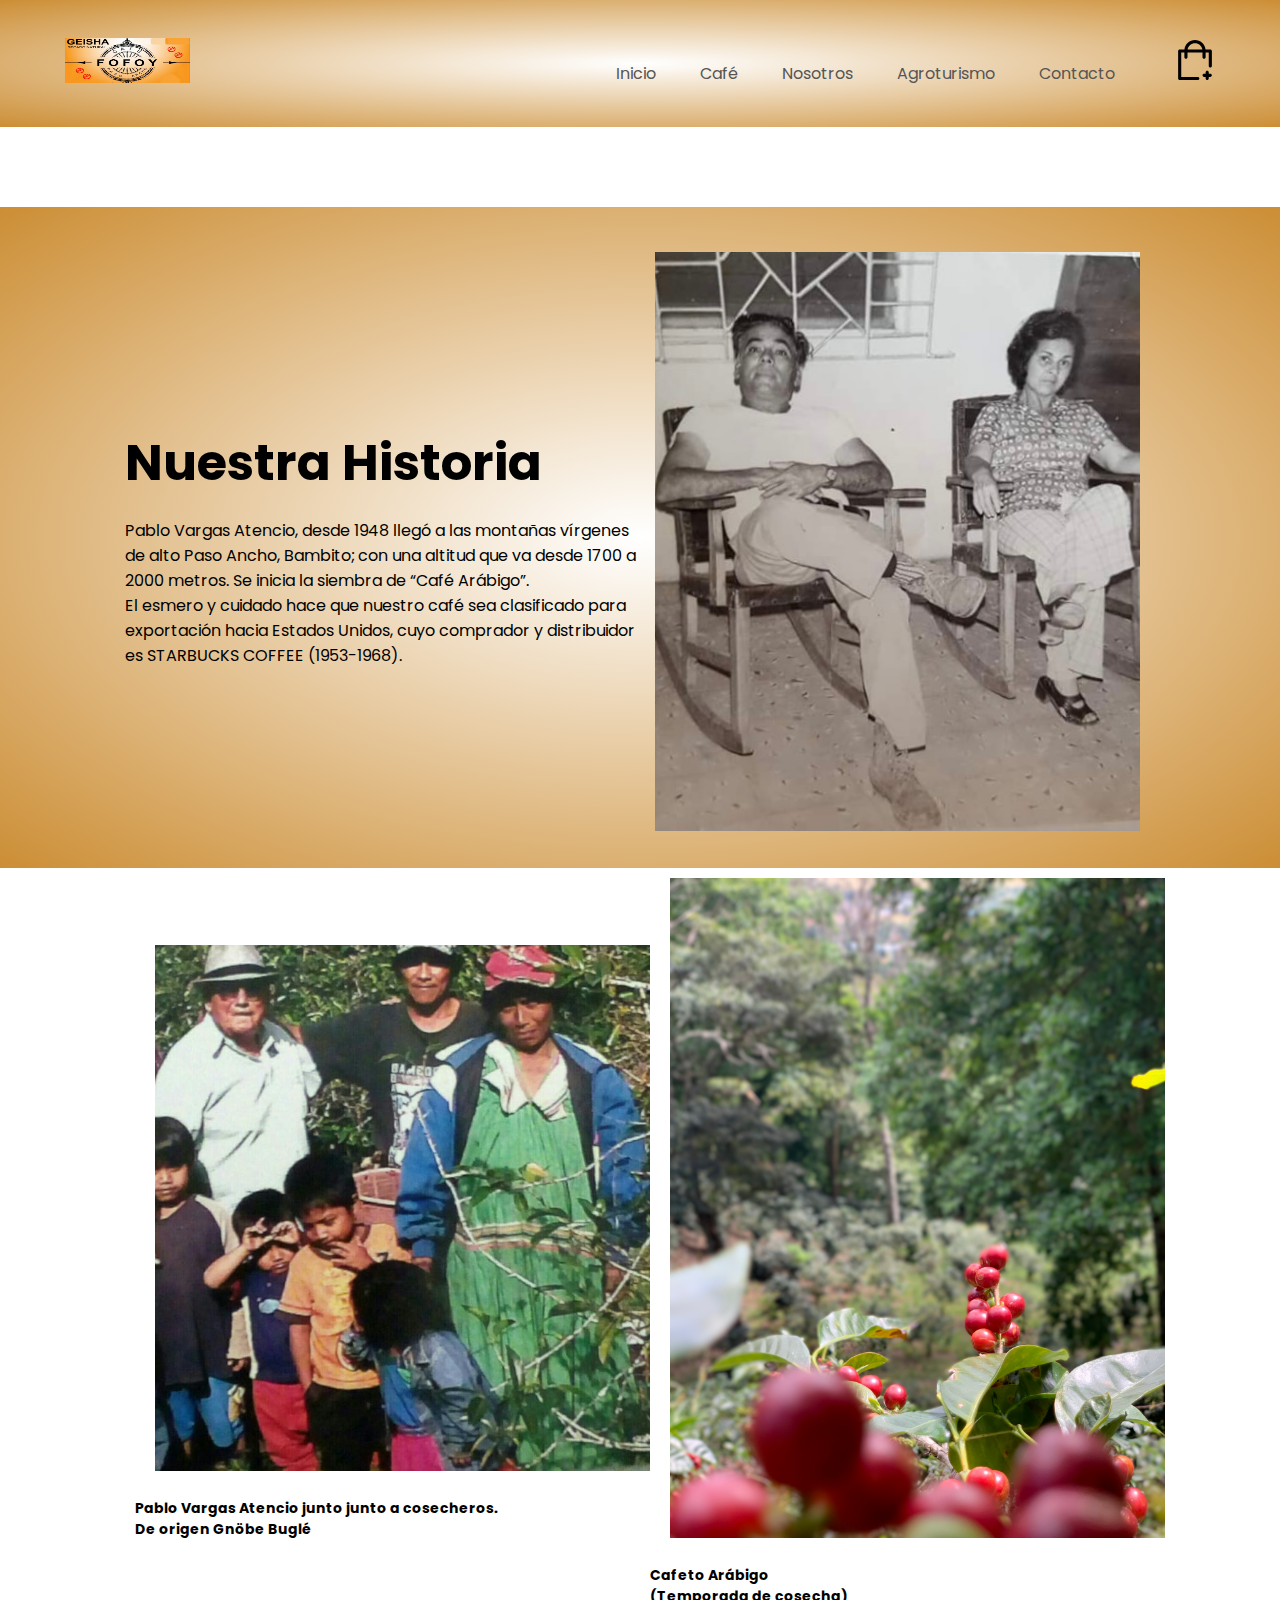
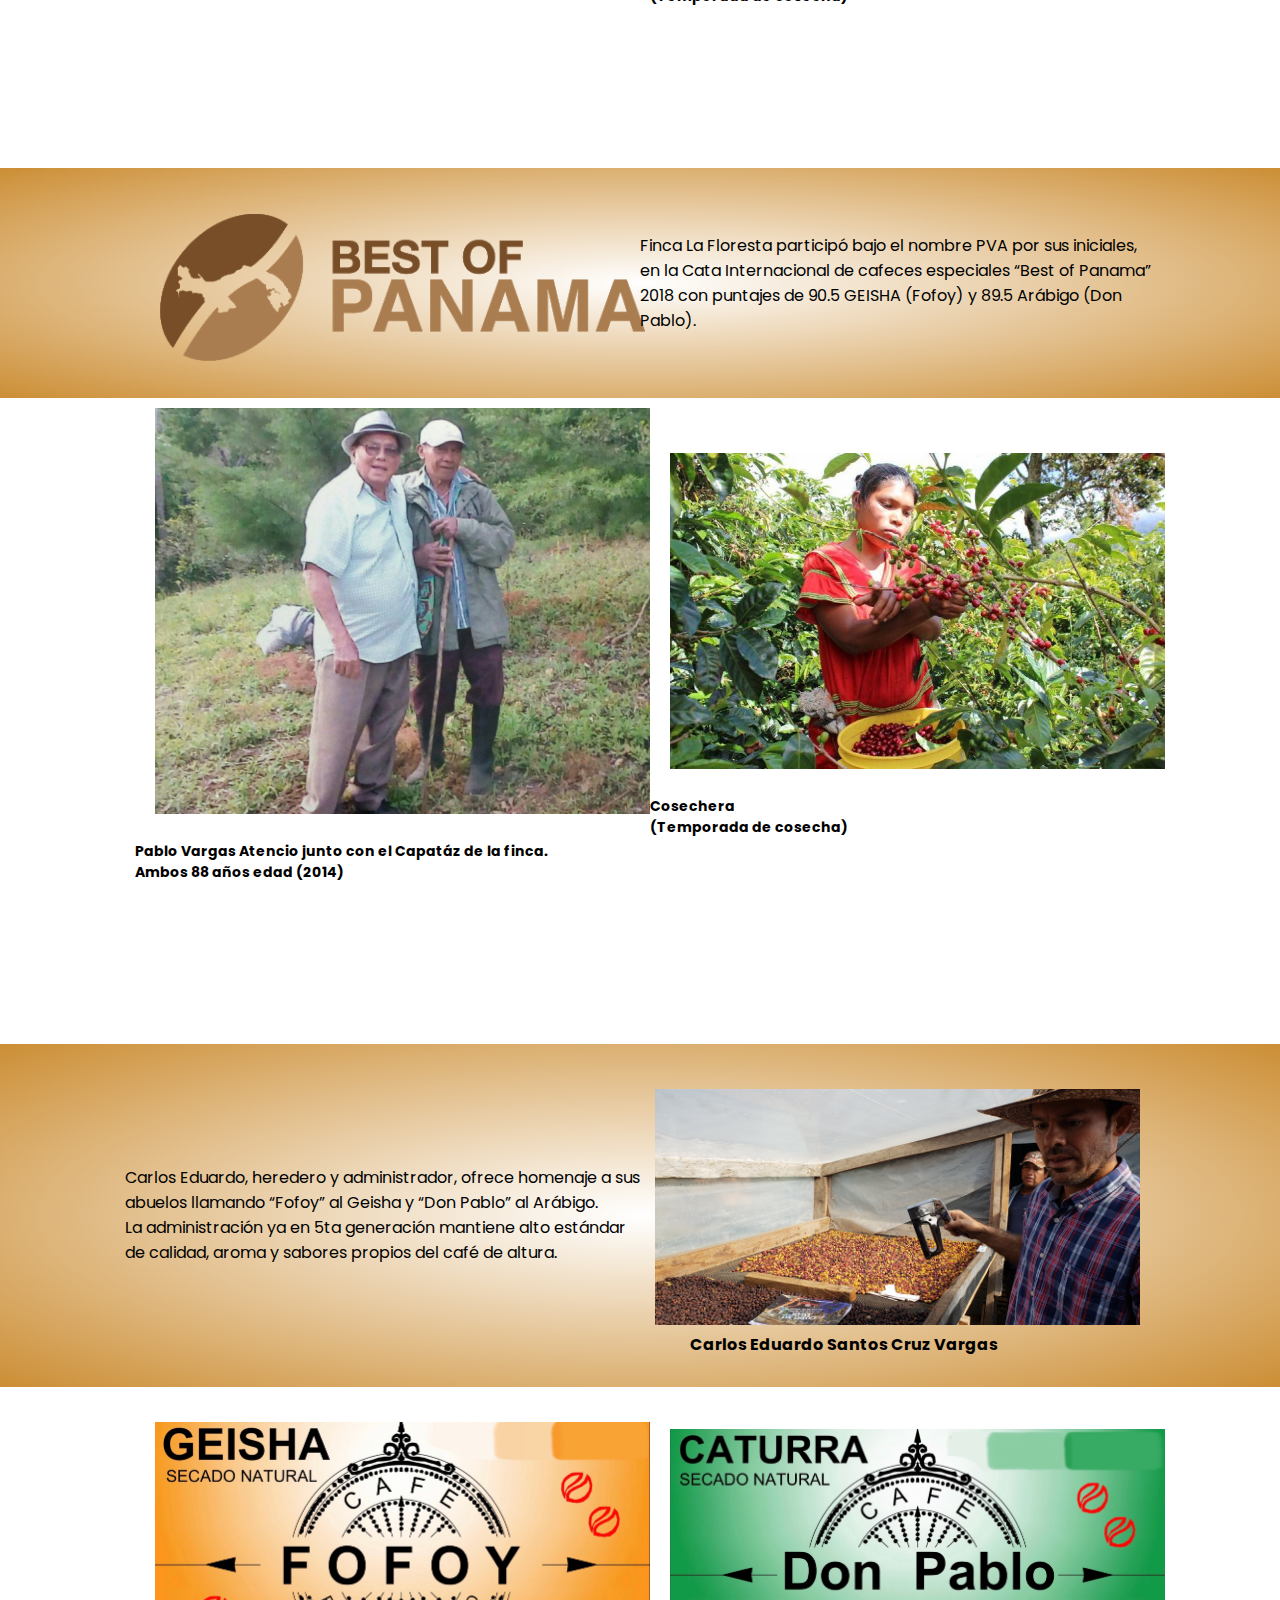
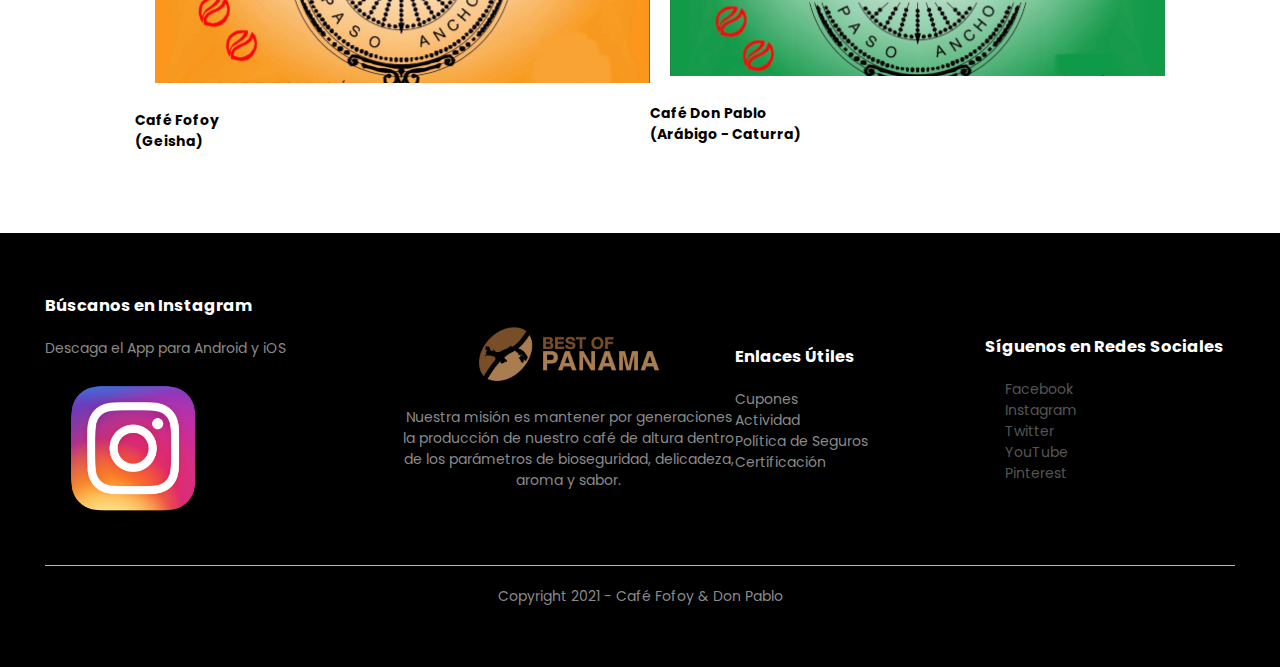
<file: nosotros.html>
<!DOCTYPE html>
<html lang="es">
<head>
    <meta charset="UTF-8">
    <meta name="viewport" content="width=device-width, initial-scale=1.0">
    <title>Café Fofoy & Don Pablo | Secado Natural</title>
    <link rel="stylesheet" href="style.css">
    <link rel="preconnect" href="https://fonts.gstatic.com">
    <link rel="preconnect" href="https://fonts.gstatic.com">
    <link href="https://fonts.googleapis.com/css2?family=Poppins:wght@300;400;500;600;700&display=swap" rel="stylesheet">
    <link rel="stylesheet" href="https://stackpath.bootstrapcdn.com/font-awesome/4.7.0/css/font-awesome.min.css">
</head>
<body>


<div class="header">
    <div class="container">
        <div class="navbar">
            <div class="logo">
                <a href="index.html"><img src="images/logo fofoy.jpg" width="125px" height="45px"></a>
            </div>
            <nav>
                <ul id="MenuItems">
                    <li>
                        <a href="index.html">Inicio</a>
                        <a href="cafe.html">Café</a>
                        <a href="nosotros.html">Nosotros</a>
                        <a href="tours.html">Agroturismo</a>
                        <a href="contacto.html">Contacto</a>
                    </li>
                </ul>
            </nav>
            <a href="cafe.html"><img src="images/cart.svg" width="40px" height="40px"></a>
            <img src="images/menu.png" width="30px" class="menu-icon" 
            onclick="menutoggle()">
        </div>
    </div>
</div>

<!--------- historia --------->
<div class="historia">
    <div class="small-container">
        <div class="row">
            <div class="col-2">
                <h1>Nuestra Historia</h1>
                <large>Pablo Vargas Atencio, desde 1948 llegó a las montañas vírgenes de alto Paso Ancho, Bambito; con una altitud que va desde 1700 a 2000 metros. Se inicia la siembra de “Café Arábigo”. <br>
                    El esmero y cuidado hace que nuestro café sea clasificado para exportación hacia Estados Unidos, cuyo comprador y distribuidor es STARBUCKS COFFEE (1953-1968).</large>    
            </div>
            <div class="col-2">
                <img src="images/fofoy-donpablo.jpg" alt="geisha panama" class="historia-img">
            </div>
        </div>
    </div>
</div>


<!--------- featured products --------->
<div class="small-container">
    <div class="row">
        <div class="col-4">
            <a href="detalles-del-geisha.html"><img src="images/Pabloindios.JPG" alt=""></a>
            <a href="detalles-del-geisha.html"><h4>Pablo Vargas Atencio junto junto a cosecheros.<br>De origen Gnöbe Buglé</h4></a>
        </div>
        <div class="col-4">
            <a href="detalles-del-caturra.html"><img src="images/cafe 1.jpg" alt=""></a>
            <a href="detalles-del-caturra.html"><h4>Cafeto Arábigo <br> (Temporada de cosecha)</h4></a>
        </div>
    </div>
</div>


<div class="historia">
    <div class="small-container">
        <div class="row">
            <div class="col-2">
                <a href="https://auction.bestofpanama.org/en/"><img src="images/logo bop.png" alt="geisha panama" class="historia-img"></a>
            </div>
            <div class="col-2">
                <large>Finca La Floresta participó bajo el nombre PVA por sus iniciales, en la Cata Internacional de cafeces especiales “Best of Panama” 2018 con puntajes de 90.5 GEISHA (Fofoy) y 89.5 Arábigo (Don Pablo).</large>    
            </div>
        </div>
    </div>
</div>


<!--------- featured products --------->
<div class="small-container">
    <div class="row">
        <div class="col-4">
            <a href="detalles-del-geisha.html"><img src="images/PabloCelestino.JPG" alt=""></a>
            <a href="detalles-del-geisha.html"><h4>Pablo Vargas Atencio junto con el Capatáz de la finca.<br>Ambos 88 años edad (2014)</h4></a>
        </div>
        <div class="col-4">
            <a href="detalles-del-caturra.html"><img src="images/Cosechera.JPG" alt=""></a>
            <a href="detalles-del-caturra.html"><h4>Cosechera <br> (Temporada de cosecha)</h4></a>
        </div>
    </div>
</div>


<div class="historia">
    <div class="small-container">
        <div class="row">
            <div class="col-2">
                <large>Carlos Eduardo, heredero y administrador, ofrece homenaje a sus abuelos llamando
                    “Fofoy” al Geisha y “Don Pablo” al Arábigo. <br>
                    La administración ya en 5ta generación mantiene alto estándar de calidad, aroma y sabores propios del café de altura.
                    </large>    
            </div>
            <div class="col-2">
                <img src="images/papa-cafe-1.jpg" alt="geisha panama" class="historia-img"><h4>Carlos Eduardo Santos Cruz Vargas</h4>
            </div>
        </div>
    </div>
</div>
<br>


<!--------- featured products --------->
<div class="small-container">
    <div class="row">
        <div class="col-4">
            <a href="detalles-del-geisha.html"><img src="images/logo fofoy.jpg" alt=""></a>
            <a href="detalles-del-geisha.html"><h4>Café Fofoy <br>(Geisha)</h4></a>
        </div>
        <div class="col-4">
            <a href="detalles-del-caturra.html"><img src="images/logo donpablo.jpg" alt=""></a>
            <a href="detalles-del-caturra.html"><h4>Café Don Pablo <br>(Arábigo - Caturra)</h4></a>
        </div>
    </div>
</div>


<!--------- footer --------->

<div class="footer">
    <div class="container">
        <div class="row">
            <div class="footer-col-1">
                <h3>Búscanos en Instagram</h3>
                <p>Descaga el App para Android y iOS</p>
                <div class="app-logo">
                    <a href="https://www.instagram.com/cafefofoydonpablo/" target="_blank"><img src="images/logo ig.png" alt=""></a>
                </div>
            </div>
            <div class="footer-col-2">
                <img src="images/logo bop.png" alt="">
                <p>Nuestra misión es mantener por generaciones la producción de nuestro café de altura dentro de los parámetros de bioseguridad, delicadeza, aroma y sabor.</p>
        </div>
        <div class="footer-col-3">
            <h3>Enlaces Útiles</h3>
            <ul>
                <li>Cupones</li>
                <li>Actividad</li>
                <li>Política de Seguros</li>
                <li>Certificación</li>
            </ul>
    </div>
    <div class="footer-col-4">
        <h3>Síguenos en Redes Sociales</h3>
            <ul>
                <li><a href="https://www.facebook.com/cafefofoydonpablo" target="_blank">Facebook</a></li> 
                <li><a href="https://www.instagram.com/cafefofoydonpablo/" target="_blank">Instagram</a></li>
                <li><a href="https://twitter.com/cafefofoy" target="_blank">Twitter</a></li> 
                <li><a href="https://www.youtube.com/channel/UCHxOCsdsMuBsdkwkx_2Dk0A" target="_blank">YouTube</a></li>
                <li><a href="https://www.pinterest.com/cafefofoydonpablo/_saved/" target="_blank">Pinterest</a></li>
            </ul>
        </div>
    </div>
    <hr>
    <p class="copyright">Copyright 2021 - Café Fofoy & Don Pablo</p>
</div>
</div>

<!--------- js for toggle menu --------->

<script>
    var MenuItems = document.getElementById("MenuItems");

    MenuItems.style.maxHeight = "0px";

    function menutoggle(){
        if(MenuItems.style.maxHeight == "0px")
        {
            MenuItems.style.maxHeight = "200px";
        }
        else
        {
            MenuItems.style.maxHeight = "0px";
        }
    }
    
</script>

</body>
</html>
</file>
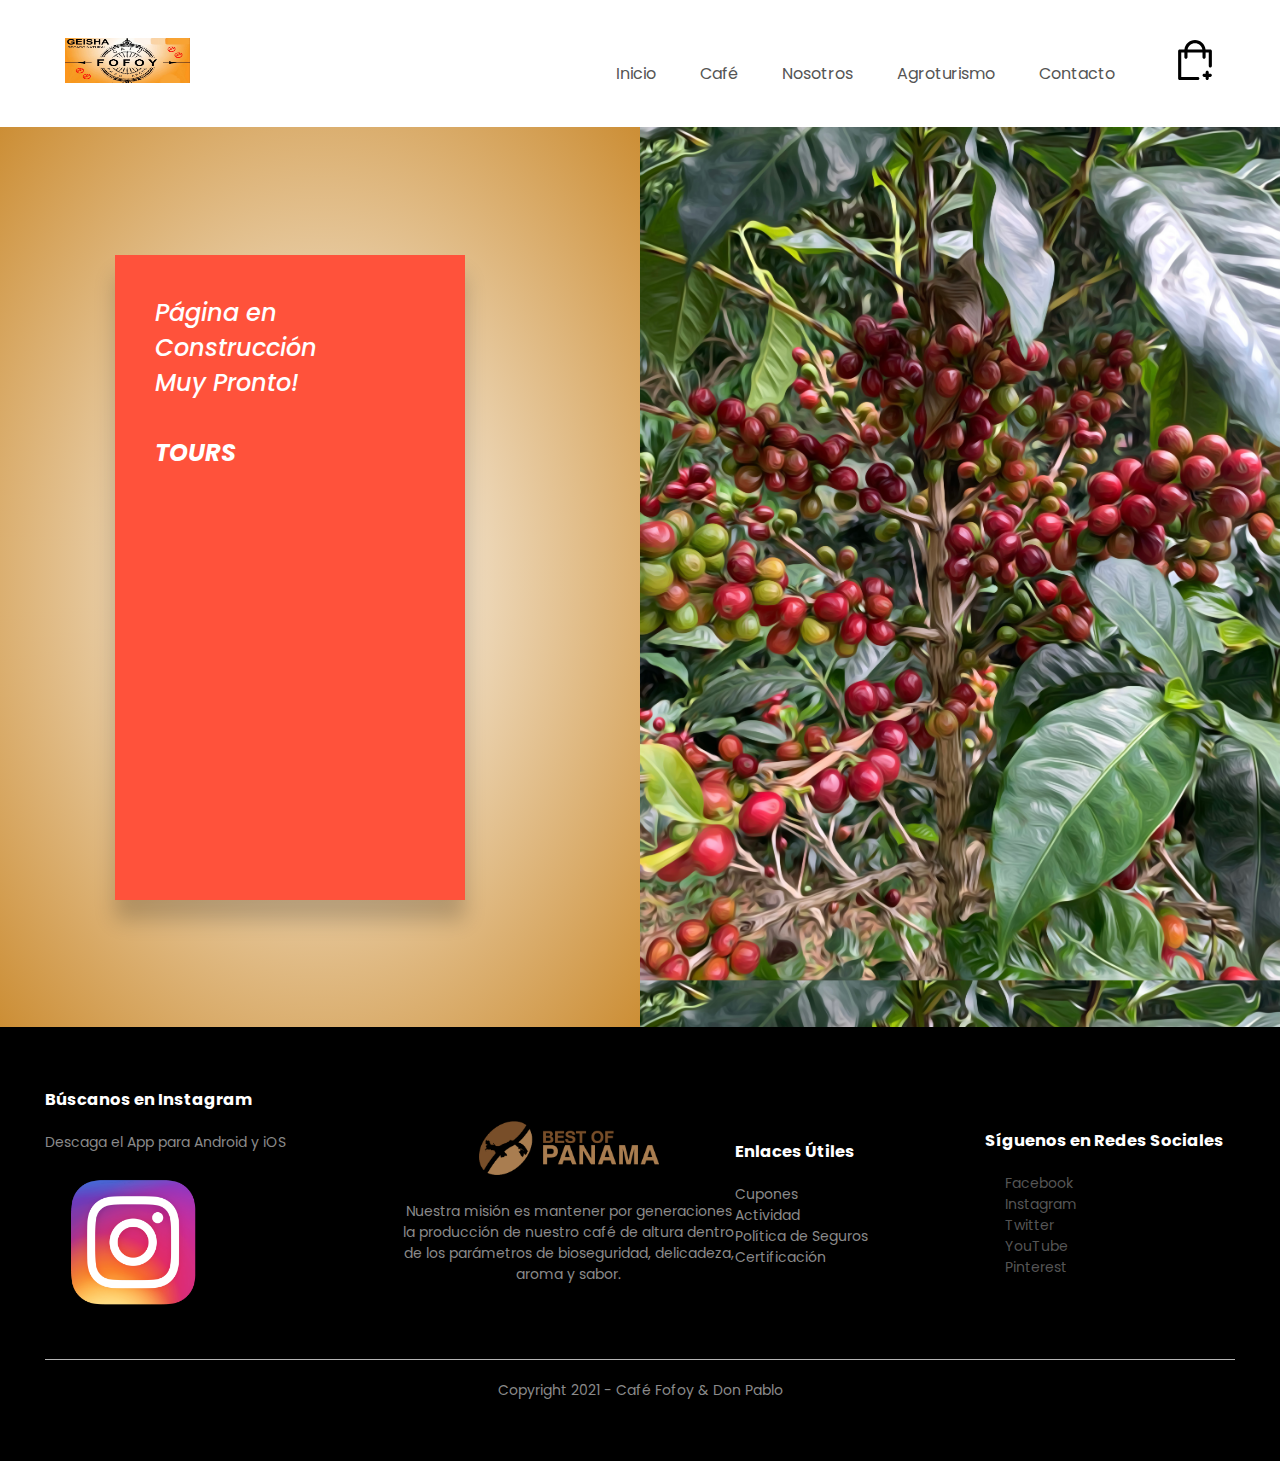
<file: tours.html>
<!DOCTYPE html>
<html lang="es">
<head>
    <meta charset="UTF-8">
    <meta name="viewport" content="width=device-width, initial-scale=1.0">
    <title>Agroturismo - Café Fofoy & Don Pablo</title>
    <link rel="stylesheet" href="style.css">
    <link rel="preconnect" href="https://fonts.gstatic.com">
    <link rel="preconnect" href="https://fonts.gstatic.com">
    <link href="https://fonts.googleapis.com/css2?family=Poppins:wght@300;400;500;600;700&display=swap" rel="stylesheet">
    <link rel="stylesheet" href="https://stackpath.bootstrapcdn.com/font-awesome/4.7.0/css/font-awesome.min.css">
</head>
<body>



    <div class="container">
        <div class="navbar">
            <div class="logo">
                <a href="index.html"><img src="images/logo fofoy.jpg" width="125px" height="45px"></a>
            </div>
            <nav>
                <ul id="MenuItems">
                    <li>
                        <a href="index.html">Inicio</a>
                        <a href="cafe.html">Café</a>
                        <a href="nosotros.html">Nosotros</a>
                        <a href="tours.html">Agroturismo</a>
                        <a href="contacto.html">Contacto</a>
                    </li>
                </ul>
            </nav>
            <a href="cafe.html"><img src="images/cart.svg" width="40px" height="40px"></a>
            <img src="images/menu.png" width="30px" class="menu-icon" 
            onclick="menutoggle()">
        </div>
    </div>

<!--------- contact-info --------->

<section>
        <div class="container">
            <div class="contactinfo">
                <div>
                    <h2 id="pagina-en-construccion">Página en Construcción <br>
                        Muy Pronto! <br> <br>
                         <strong>TOURS</strong>
                    </h2>
                    
                </div>
                
            </div>
        </div>
</section>

<!--------- footer --------->

<div class="footer">
    <div class="container">
        <div class="row">
            <div class="footer-col-1">
                <h3>Búscanos en Instagram</h3>
                <p>Descaga el App para Android y iOS</p>
                <div class="app-logo">
                    <a href="https://www.instagram.com/cafefofoydonpablo/" target="_blank"><img src="images/logo ig.png" alt=""></a>
                </div>
            </div>
            <div class="footer-col-2">
                <img src="images/logo bop.png" alt="">
                <p>Nuestra misión es mantener por generaciones la producción de nuestro café de altura dentro de los parámetros de bioseguridad, delicadeza, aroma y sabor.</p>
        </div>
        <div class="footer-col-3">
            <h3>Enlaces Útiles</h3>
            <ul>
                <li>Cupones</li>
                <li>Actividad</li>
                <li>Política de Seguros</li>
                <li>Certificación</li>
            </ul>
    </div>
    <div class="footer-col-4">
        <h3>Síguenos en Redes Sociales</h3>
            <ul>
                <li><a href="https://www.facebook.com/cafefofoydonpablo" target="_blank">Facebook</a></li> 
                <li><a href="https://www.instagram.com/cafefofoydonpablo/" target="_blank">Instagram</a></li>
                <li><a href="https://twitter.com/cafefofoy" target="_blank">Twitter</a></li> 
                <li><a href="https://www.youtube.com/channel/UCHxOCsdsMuBsdkwkx_2Dk0A" target="_blank">YouTube</a></li>
                <li><a href="https://www.pinterest.com/cafefofoydonpablo/_saved/" target="_blank">Pinterest</a></li>
            </ul>
        </div>
    </div>
    <hr>
    <p class="copyright">Copyright 2021 - Café Fofoy & Don Pablo</p>
</div>
</div>

<!--------- js for toggle menu --------->

<script>
    var MenuItems = document.getElementById("MenuItems");

    MenuItems.style.maxHeight = "0px";

    function menutoggle(){
        if(MenuItems.style.maxHeight == "0px")
        {
            MenuItems.style.maxHeight = "200px";
        }
        else
        {
            MenuItems.style.maxHeight = "0px";
        }
    }
    
</script>

</body>
</html>
</file>
<file: style.css>
*{
    margin: 0;
    padding: 0;
    box-sizing: border-box;
}

body{
    font-family: 'Poppins', sans-serif;
}

.navbar {
    display: flex;
    align-items: center;
    padding: 20px;
}
.navbar .logo img:hover{
    transform: translateY(-5px);
}
nav {
    flex: 1;
    text-align: right;
}
nav ul{
    display: inline-block;
    list-style-type: none;
}
nav ul li{
    display: inline-block;
    margin: 20px;
}
a{
    text-decoration: none;
    color: #555;
    padding: 20px;
}
p{
    color: #555;
}
.container{
    max-width: 1300px;
    margin: auto;
    padding-left: 25px;
    padding-right: 25px;
}
.row{
    display: flex;
    align-items: center;
    flex-wrap: wrap;
    justify-content: space-around;
}
.col-2{
    flex-basis: 50%;
    min-width: 300px;
}
.col-2 img{
    max-width: 100%;
    padding: 50px 0;
}

.col-2 h1{
    font-size: 50px;
    line-height: 60px;
    margin: 25px 0;
}
.btn{
    display: inline-block;
    background: #ff523b;
    color: #fff;
    padding: 8px 30px;
    margin: 30px 0;
    border-radius: 30px;
    transition: backround 0.5s;
}

.btn:hover{
    background: #563434;
}

.header{
    background: radial-gradient(#fff, #cc8e35);
}
.header .row{
    margin-top: 0px;
}
.categories{
    margin: 70px 0;
}
.col-3{
    flex-basis: 33%;
    min-width: 250px;
    margin-bottom: 30px;
}
.col-3 img{
    width: 125%;
}
.col-3-1{
    flex-basis: 33%;
    min-width: 250px;
    margin-bottom: 30px;
}
.col-3-1 img{
    width: 125%;
    padding-bottom: 150px;
}

.small-container{
    max-width: 1080px;
    margin: auto;
    padding-left: 25px;
    padding-right: 25px;
}
.col-4{
    flex-basis: 50%;
    padding: 10px;
    min-width: 200px;
    margin-bottom: 50px;
    transition: transform 0.5s;
}
.col-4 img{
    width: 100%;
}
.tittle{
    text-align: center;
    margin: 0 auto 80px;
    position: relative;
    line-height: 60px;
    color: #000;
}
.tittle::after {
    content: '';
    background: #ff523b;
    width: 80px;
    height: 5px;
    border-radius: 5px; 
    position: absolute;
    bottom: 0;
    left: 50%;
    transform: translateX(-50%);
}

h4{
    color: #000;
    font-weight: bold;
}
.col-4{
    font-size: 14px;
}
.rating .fa{
    color: #cc8e35;
}

.col-4:hover{
    transform: translateY(-5px);
}

/*------- offer -------*/

.offer{
    background: radial-gradient(#fff, #cc8e35);
    margin-top: 80px;
    padding: 30px 0;
}
.col-2 .offer-img{
    padding: 15px;
    padding-bottom: 0px;
}
.small{
    color: #555;
}
.row .col-2 h4{
    padding-left: 50px;
}

/*--------- testimonial ---------*/
.testimonial{
    padding-top: 100px;
}
.testimonial .col-3{
    text-align: center;
    padding: 40px 20px;
    box-shadow: 0 0 20px 0px rgba(0, 0, 0, 0.1);
    cursor: pointer;
    transition: transform 0.5s;
}
.testimonial .col-3 img{
    width: 50px;
    margin-top: 20px;
    border-radius: 50%;
}
.testimonial .col-3:hover{
    transform: translateY(-10px);
}
.fa.fa-quote-left{
    font-size: 34px;
    color: #ff523b;
}
.col-3 p{
    font-size: 12px;
    margin: 12px 0;
    color: #777;
}
.testimonial .col-3 h3{
    font-weight: 600;
    color: #555;
    font-size: 16px;
}

/*--------- brands ---------*/

.brands{
    margin: 100px auto;
}
.col-5{
    width: 160px;
}
.col-5 img{
    width: 100%;
    cursor: pointer;
    filter: grayscale(100%);
}
.col-5 img:hover{
    filter: grayscale(0);
}

/*--------- footer ---------*/

.footer{
    background: #000;
    color: #8a8a8a;
    font-size: 14px;
    padding: 60px 20px;
}
.footer p{
    color: #8a8a8a;
}
.footer h3{
    color: #fff;
    margin-bottom: 20px;
}
.footer-col-1, .footer-col-2, .footer-col-3, .footer-col-4{
    min-width: 250px;
    margin-bottom: 20px;
}
.footer-col-1{
    flex-basis: 30%;
}
.footer-col-2{
    flex: 1;
    text-align: center;
}
.footer-col-2 img{
    width: 180px;
    margin-bottom: 20px;
}
.footer .col-3, .footer .col-4{
    flex-basis: 12%;
    text-align: center;
}
ul{
    list-style-type: none;
}
.app-logo{
    margin-top: 20px;
}
.app-logo img{
    width: 140px;
}
.footer hr{
    border: none;
    background: #b5b5b5;
    height: 1px;
    margin: 20px 0;
}
.copyright{
    text-align: center;
}
.menu-icon{
    width: 28px;
    margin-left: 20px;
    display: none;
}

/*--------- media queary for menu ---------*/

@media only screen and (max-width: 800px){

    nav ul{
        position: absolute;
        top: 70px;
        left: 0;
        background: #333;
        width: 100%;
        overflow: hidden;
        transition: max-height 0.5s;
    }
    nav ul li{
        display: block;
        margin-right: 50px;
        margin-top: 10px;
        margin-bottom: 10px;
    }
    nav ul li a{
        color: #fff;
    }
    .menu-icon{
        display: block;
        cursor: pointer;
    }
}

/*--------- Todas las Variedades page ---------*/

.row-2{
    justify-content: space-between;
    margin: 100px auto 50px;
}
select{
    border: 1px solid #ff523b;
    padding: 5px;
}
select:focus{
    outline: none;
}
.page-btn{
    margin: 0 auto 80px;

}
.page-btn span{
    display: inline-block;
    border: 1px solid #ff523b;
    margin-left: 10px;
    width: 40px;
    height: 40px;
    text-align: center;
    line-height: 40px;
    cursor: pointer;
}
.page-btn span:hover{
    background: #ff523b;
    color: #fff;
}

/*--------- single product details ---------*/

.single-product{
    margin-top: 80px;
}
.single-product .col-2 img{
    padding: 0;
}
.single-product .col-2{
    padding: 20px;
}
.single-product h4{
    margin: 20px 0;
    font-size: 22px;
    font-weight: bold;
}
.single-product select{
    display: block;
    padding: 10px;
    margin-top: 20px;
}
.single-product input{
    width: 50px;
    height: 40px;
    padding-left: 10px;
    font-size: 20px;
    margin-right: 10px;
    border: 1px solid #ff523b;
}
input:focus{
    outline: none;
}
.single-product .fa{
    color: #ff523b;
    margin-left: 10px;
}
.small-img-row{
    display: flex;
    justify-content: space-between;
}
.small-img-col{
    flex-basis: 24%;
    cursor: pointer;
}

/*--------- cart items details ---------*/

.cart-page{
    margin: 80px auto;
}
table{
    width: 100%;
    border-collapse: collapse;
}
.cart-info{
    display: flex;
    flex-wrap: wrap;
}
th{
    text-align: left;
    padding: 5px;
    color: #fff;
    background: #ff523b;
    font-weight: normal;
}

td{
    padding: 10px 5px;
}
td input{
    width: 40px;
    height: 30px;
    padding: 5px;

}
td a{
    color: #ff523b;
    font-size: 12px;
}
td img{
    width: 80px;
    height: 80px;
    margin-right: 10px;
}
.total-price{
    display: flex;
    justify-content: flex-end;
}

.total-price table{
    border-top: 3px solid #ff523b;
    width: 100%;
    max-width: 360px;
}
td:last-child{
    text-align: right;
}
th:last-child{
    text-align: right;
}

/*--------- account-page ---------*/

.account-page{
    padding: 50px 0;
    background: radial-gradient(#fff, #cc8e35);
}
.form-container{
    background: #fff;
    width: 300px;
    height: 400px;
    position: relative;
    text-align: center;
    padding: 20px 0;
    margin: auto;
    box-shadow: 0 0 20px 0 rgba(0, 0, 0, 0.1);
    overflow: hidden;
}
.form-container span{
    font-weight: bold;
    padding: 0 10px;
    color: #555;
    cursor: pointer;
    width: 100px;
    display: inline-block;
}
.form-btn{
    display: inline-block;
}
.form-container form{
    max-width: 300px;
    padding: 0 20px;
    position: absolute;
    top: 130px;
    transition: transform 1s;
}
form input{
    width: 100%;
    height: 30px;
    margin: 10px 0;
    padding: 0 10px;
    border: 1px solid #ccc;
}
form .btn{
    width: 100%;
    border: none;
    cursor: pointer;
    margin: 10px 0;
}
form .btn:focus{
    outline: none;
}
#LoginForm{
    left: -300px;
}
#RegForm{
    left: 0;
}
form a{
    font-size: 12px;
}
#Indicator{
    width: 100px;
    border: none;
    background: #ff523b;
    height: 3px;
    margin-top: 8px;
    transform: translateX(100px);
    transition: transform 1s;
}

/*--------- contact info ---------*/
section{
    position: relative;
    display: flex;
    justify-content: center;
    align-items: center;
    min-height: 100vh;
    background-image: url(images/cafe\ distorcionado\ alreves.jpg);
    background-size: 50%;
}
section::before{
    content: '';
    position: absolute;
    top: 0;
    left: 0;
    width: 50%;
    height: 100%;
    background: radial-gradient(#fff, #cc8e35);
}
section .container{
    position: relative;
    min-width: 1100px;
    min-height: 725px;
    display: flex;
    z-index: 1000;
}
section .container .contactinfo{
    position: absolute;
    top: 40px;
    width: 350px;
    height: calc(100% - 80px);
    background: #ff523b;
    z-index: 1;
    padding: 40px;
    display: flex;
    flex-direction: column;
    justify-content: space-between;
    box-shadow: 0 20px 20px rgba(0, 0, 0, 0.2);
}
section .container .contactinfo h2{
    color: #fff;
    font-size: 24px;
    font-weight: 500;
}
section .container .contactinfo .info{
    position: relative;
    margin: 20px 0;
}
section .container .contactinfo .info li{
    position: relative;
    list-style: none;
    display: flex;
    margin: 20px 0;
    cursor: pointer;
    align-items: flex-start;
}
section .container .contactinfo .info li span:nth-child(1){
    width: 30px;
    min-width: 30px;
}
section .container .contactinfo .info li span:nth-child(1) i{
    max-width: 100%;
    filter: invert(1);
    opacity: 0.5;
}

section .container .contactinfo .info li span:nth-child(2){
    color: #fff;
    margin-left: 10px;
    font-weight: 300;
    opacity: 0.5;
}
section .container .contactinfo .info li:hover span:nth-child(1) i,
section .container .contactinfo .info li:hover span:nth-child(2){
    opacity: 1;
}
section .container .contactinfo .sci{
    position: relative;
    display: flex;
}
section .container .contactinfo .sci li{
    list-style: none;
}
section .container .contactinfo .sci li a{
    text-decoration: none;
}
section .container .contactinfo .sci li a i{
    filter: invert(1)
    opacity(0.5);
}
section .container .contactinfo .sci li:hover a i{
    filter: invert(1);
    opacity: 1;
    color: #000;
}
section .container .contactForm{
    position: absolute;
    padding: 70px 50px;
    background: #fff;
    margin-left: 150px;
    padding-left: 250px;
    width: calc(100% - 150px);
    height: 100%;
    box-shadow: 0 50px 50px rgba(0, 0, 0, 0.5);
}
section .container .contactForm h2{
    color: #ff523b;
    font-size: 24px;
    font-weight: bolder;
}
section .container .contactForm .formBox{
    position: relative;
    display: flex;
    justify-content: space-between;
    flex-wrap: wrap;
    padding-top: 30px;
}
section .container .contactForm .formBox .inputBox{
    position: relative;
    margin: 0 0 35px 0;
}
section .container .contactForm .formBox .inputBox.w50{
    width: 47%;
}
section .container .contactForm .formBox .inputBox.w100{
    width: 100%;
}
section .container .contactForm .formBox .inputBox input,
section .container .contactForm .formBox .inputBox textarea{
    width: 100% !important;
    padding: 5px 0;
    resize: none;
    font-size: 18px;
    font-weight: 300;
    color: #333;
    border: none;
    border-bottom: 1px solid #777;
    outline: none;
}
section .container .contactForm .formBox .inputBox textarea{
    min-height: 120px;
}
section .container .contactForm .formBox .inputBox span{
    position: absolute;
    left: 0;
    padding: 5px 0;
    font-size: 18px;
    font-weight: 300;
    color: #333;
    transition: 0.3s;
    pointer-events: none;
}
section .container .contactForm .formBox .inputBox input:focus ~ span,
section .container .contactForm .formBox .inputBox textarea:focus ~ span,
section .container .contactForm .formBox .inputBox input:valid ~ span,
section .container .contactForm .formBox .inputBox textarea:valid ~ span{
    transform: translateY(-20px);
    font-size: 12px;
    font-weight: 400;
    letter-spacing: 1px;
    color: #cc8e35;
}
section .container .contactForm .formBox .inputBox input[type="submit"]{
    position: relative;
    cursor: pointer;
    background: #ff523b;
    color: #fff;
    border: none;
    max-width: 150px;
    padding: 12px;
}
section .container .contactForm .formBox .inputBox input[type="submit"]:hover{
    background: #563434;
}

#pagina-en-construccion {
    font-style: italic;
}

/*--------- historia ---------*/
.historia{
    background: radial-gradient(#fff, #cc8e35);
    margin-top: 80px;
    padding: 30px 0;
}
.col-2 .historia-img{
    padding: 15px;
    padding-bottom: 0px;
}
.large{
    color: #555;
}
.row .col-2-1 h4{
    padding-left: 50px;
}











/*media queary for less than 768 screen size*/
@media only screen and (max-width: 768px){
    .row{
        text-align: center;
    }
    .col-2, .col-3, .col-4{
        flex-basis: 100%;
    }
    .single-product .row{
        text-align: left;
    }
    .single-product .col-2{
        padding: 20px 0;
    }
    .single-product h1{
        font-size: 26px;
        line-height: 32px;
    }
    .cart-info p{
        display: none;
    }
    section .container .contactinfo {
        position: relative;
        top: 20px;
        width: 350px;
        height: calc(100% - 80px);
        background: #ff523b;
        z-index: 1;
        padding: 70;
        display: block;
        flex-direction: column;
        justify-content: space-between;
        box-shadow: 0 20px 20px rgba(0, 0, 0, 0.2);
    }
    section .container {
        position: absolute;
        min-width: 550px;
        min-height: 225px;
        display: contents;
        z-index: 1000;
        flex-basis: 100%;
    }
    .col-3 img {
        width: 105%;
        padding-bottom: 0px;
        padding-right: 0px;
    }
    .col-3-1 img{
        width: 120%;
        padding-bottom: 0px;
        padding-right: 0px;
    }
    .header{
        width: 100%;
    }
    .row .col-2 img{
        padding-bottom: 0px;
    }
    .row .col-2 h4{
        padding-left: 0px;
        font-size: 12px;
    }
}
</file>
